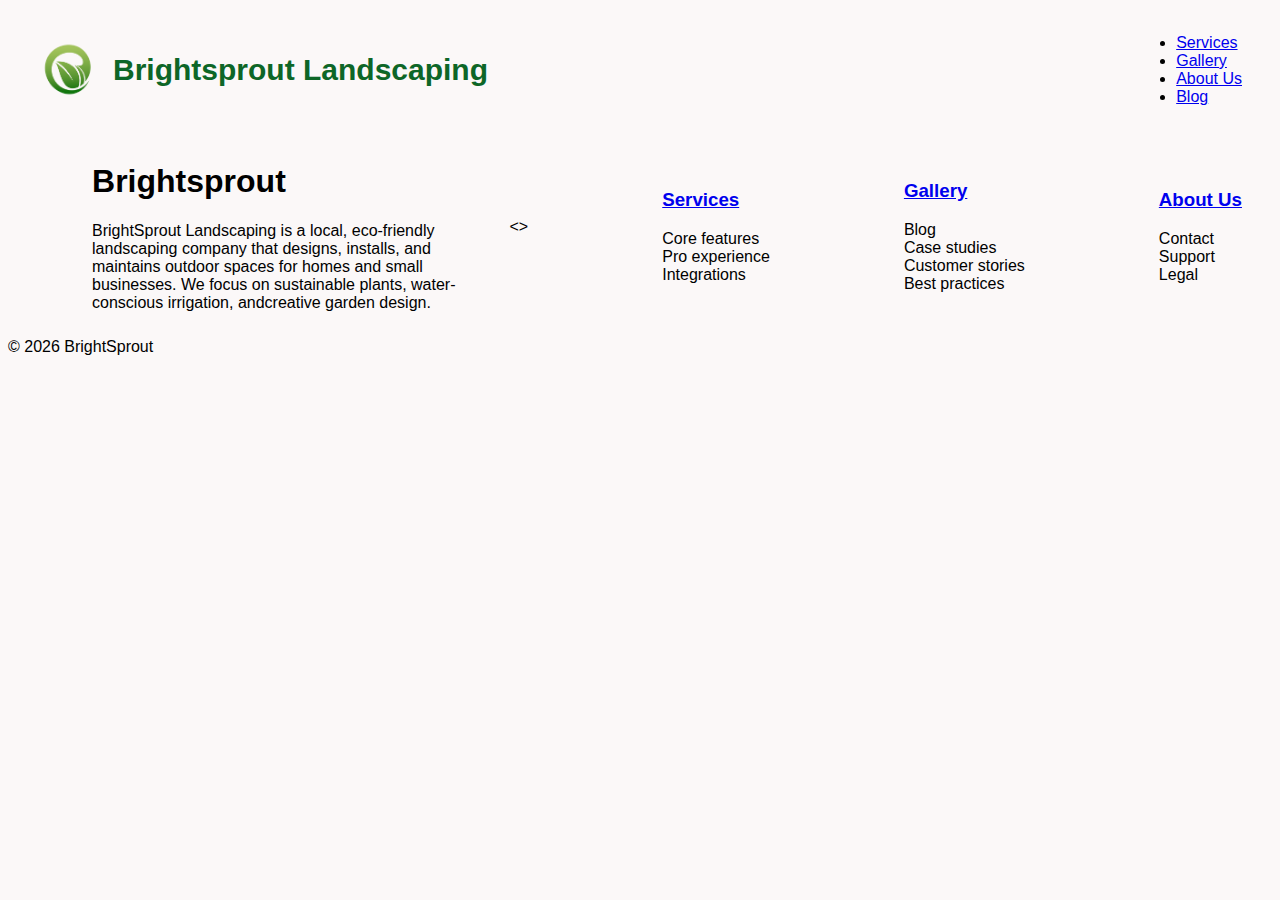
<file: index.html>
<html lang=en>
    <head>
        <title>
            Group 1 BrightSprout
        </title>
        <link rel="stylesheet" href="css/base.css">
    </head>
    <body>
        <div class="header">
            <div class="logo-title">
                <img src=images/Leaf%20Logo.png alt=Logo>
                <h1>Brightsprout Landscaping</h1>
            </div>

            <ul class="nav-links">
                <li><a href="services.html">Services</a></li>
                <li><a href="gallery.html">Gallery</a></li>
                <li><a href="aboutus.html">About Us</a></li>
                <li><a href="blog.html">Blog</a></li>
            </ul>
        </div>
    </body>
</html>


<footer>

<div class="decorative-line-section">

    <head>
        
        <title>
            Group 1 BrightSprout
        </title>
        <link rel="stylesheet" href="css/base.css">
    </head>

    <body>
        <div class="header">
            <p class="title">

            <div>
                <h1>Brightsprout</h1>
                BrightSprout Landscaping is a local, eco-friendly <br>
                landscaping company that designs, installs, and <br>
                maintains outdoor spaces for homes and small <br>
                businesses. We focus on sustainable plants, water-<br>
                conscious irrigation, andcreative garden design.
            </div>


            <>
                <ul>
                    <ol><a href="services.html"><h3>Services</a></ol>
                    <ol>Core features</ol>
                    <ol>Pro experience</ol>
                    <ol>Integrations</ol>
                </ul>

                <ul>
                    <ol><a href="gallery.html"><h3>Gallery</a></ol>
                    <ol>Blog</ol>
                    <ol>Case studies</ol>
                    <ol>Customer stories</ol>
                    <ol>Best practices</ol>
                </ul>

                <ul>
                    <ol><a href="aboutus.html"><h3>About Us</a></ol>
                    <ol>Contact</ol>
                    <ol>Support</ol>
                    <ol>Legal</ol>
                </ul>



        </div>
    </body>
    <p>© 2026 BrightSprout</p>
</footer>
</file>
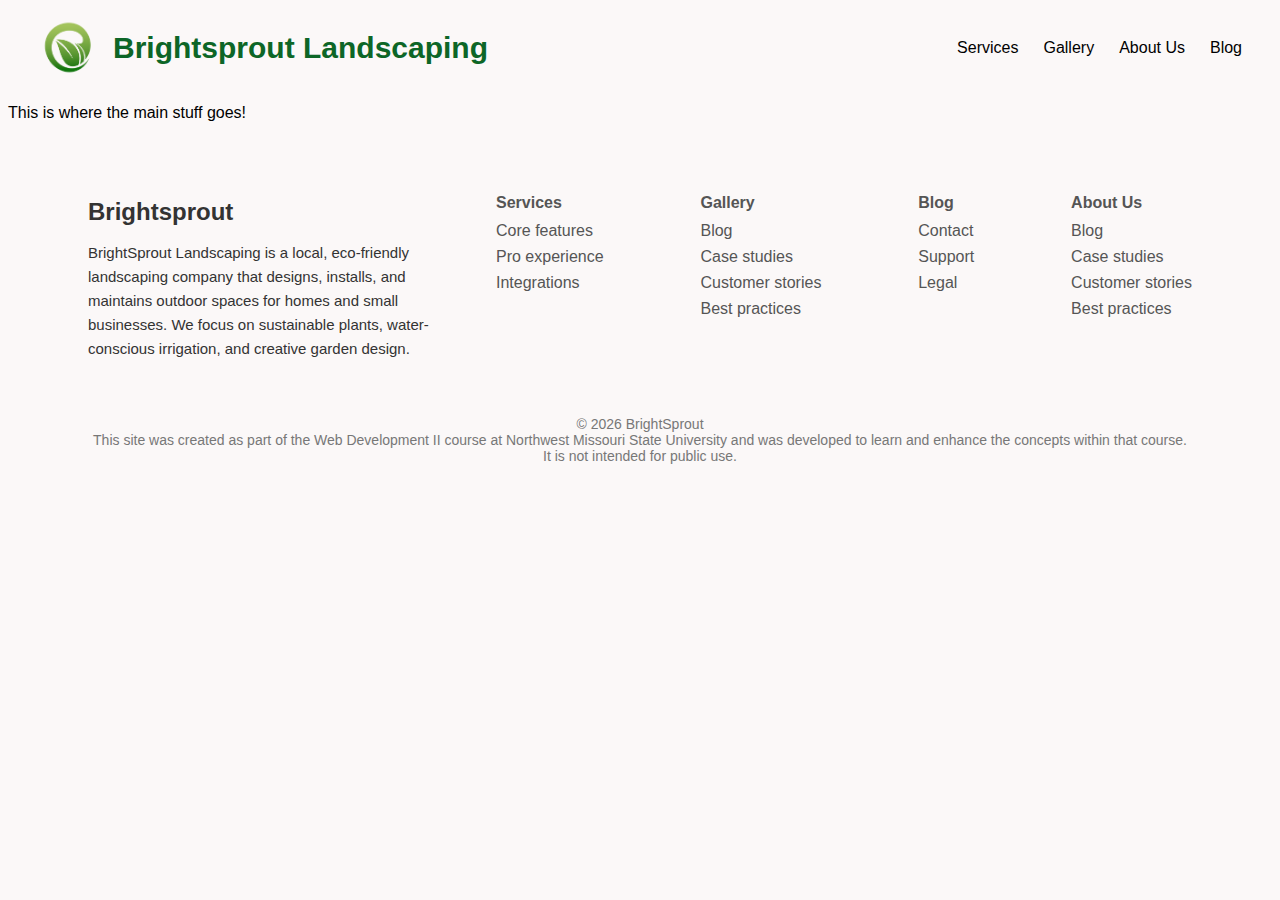
<file: aboutus.html>
<html lang=en>

<head>
    <title>
        Group 1 BrightSprout
    </title>
    <link rel="stylesheet" href="css/base.css">
</head>

<body>
    <!--HEADER-->
    <header class="header">
        <div class="logo-title">
            <img src=images/Leaf%20Logo.png alt=Logo>
            <h1>Brightsprout Landscaping</h1>
        </div>

        <ul class="header-links">
            <li><a href="services.html">Services</a></li>
            <li><a href="gallery.html">Gallery</a></li>
            <li><a href="aboutus.html">About Us</a></li>
            <li><a href="blog.html">Blog</a></li>
        </ul>
    </header>


    <!--BODY-->
    <p>This is where the main stuff goes!</p>






    <!--FOOTER-->
    <footer class="footer">
        <div class="footer-container">
            <div class="footer-about">
                <h2>Brightsprout</h2>
                <p>
                    BrightSprout Landscaping is a local, eco-friendly landscaping company that
                    designs, installs, and maintains outdoor spaces for homes and small
                    businesses. We focus on sustainable plants, water-conscious irrigation,
                    and creative garden design.
                </p>
            </div>

            <div class="footer-links">
                <div class="footer-column">
                    <h3><a href="#">Services</a></h3>
                    <ul>
                        <li><a href="#">Core features</a></li>
                        <li><a href="#">Pro experience</a></li>
                        <li><a href="#">Integrations</a></li>
                    </ul>
                </div>

                <div class="footer-column">
                    <h3><a href="#">Gallery</a></h3>
                    <ul>
                        <li><a href="#">Blog</a></li>
                        <li><a href="#">Case studies</a></li>
                        <li><a href="#">Customer stories</a></li>
                        <li><a href="#">Best practices</a></li>
                    </ul>
                </div>

                <div class="footer-column">
                    <h3><a href="#">Blog</a></h3>
                    <ul>
                        <li><a href="#">Contact</a></li>
                        <li><a href="#">Support</a></li>
                        <li><a href="#">Legal</a></li>
                    </ul>
                </div>

                <div class="footer-column">
                    <h3><a href="#">About Us</a></h3>
                    <ul>
                        <li><a href="#">Blog</a></li>
                        <li><a href="#">Case studies</a></li>
                        <li><a href="#">Customer stories</a></li>
                        <li><a href="#">Best practices</a></li>
                    </ul>
                </div>
            </div>
        </div>

        <p class="footer-copy">© 2026 BrightSprout<br>
        This site was created as part of the Web Development II course at Northwest Missouri State University and was
            developed to learn and enhance the concepts within that course. It is not intended for public use.
        </p>
    </footer>
</body>

</html>
</file>
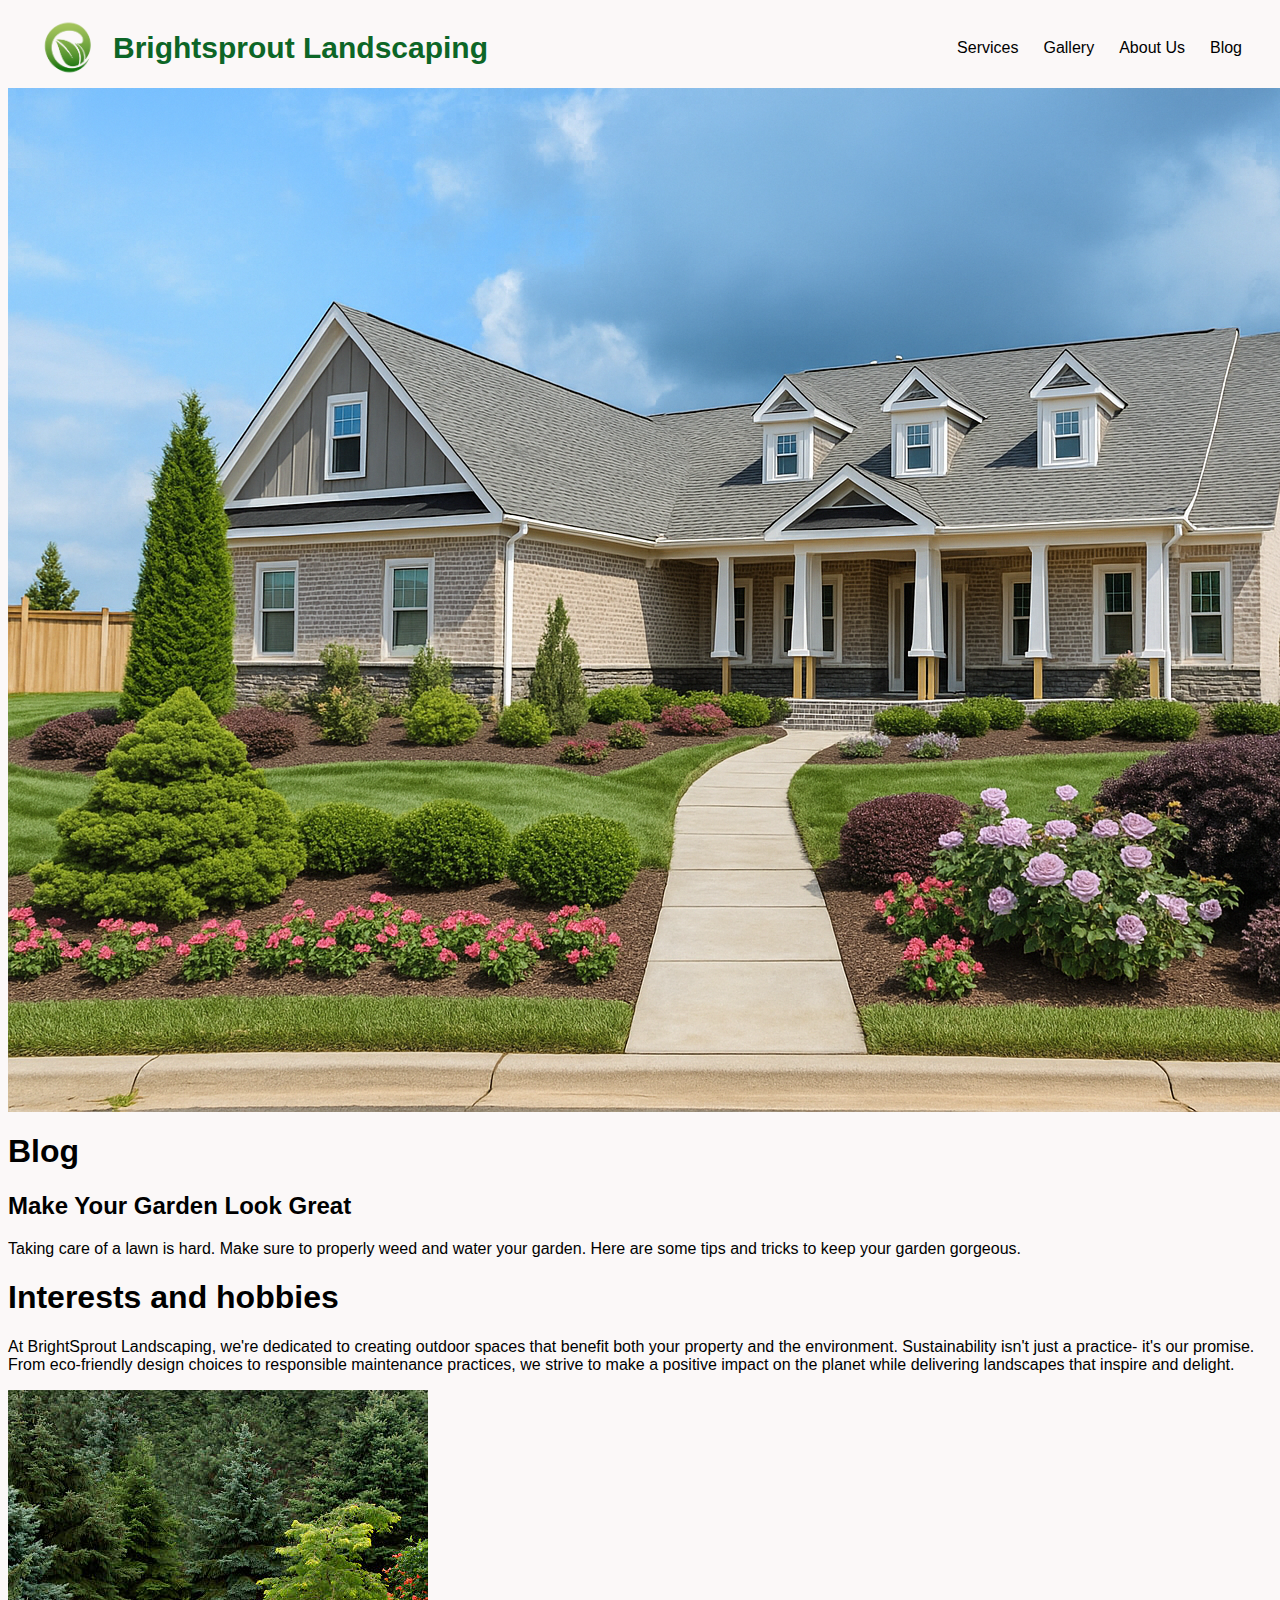
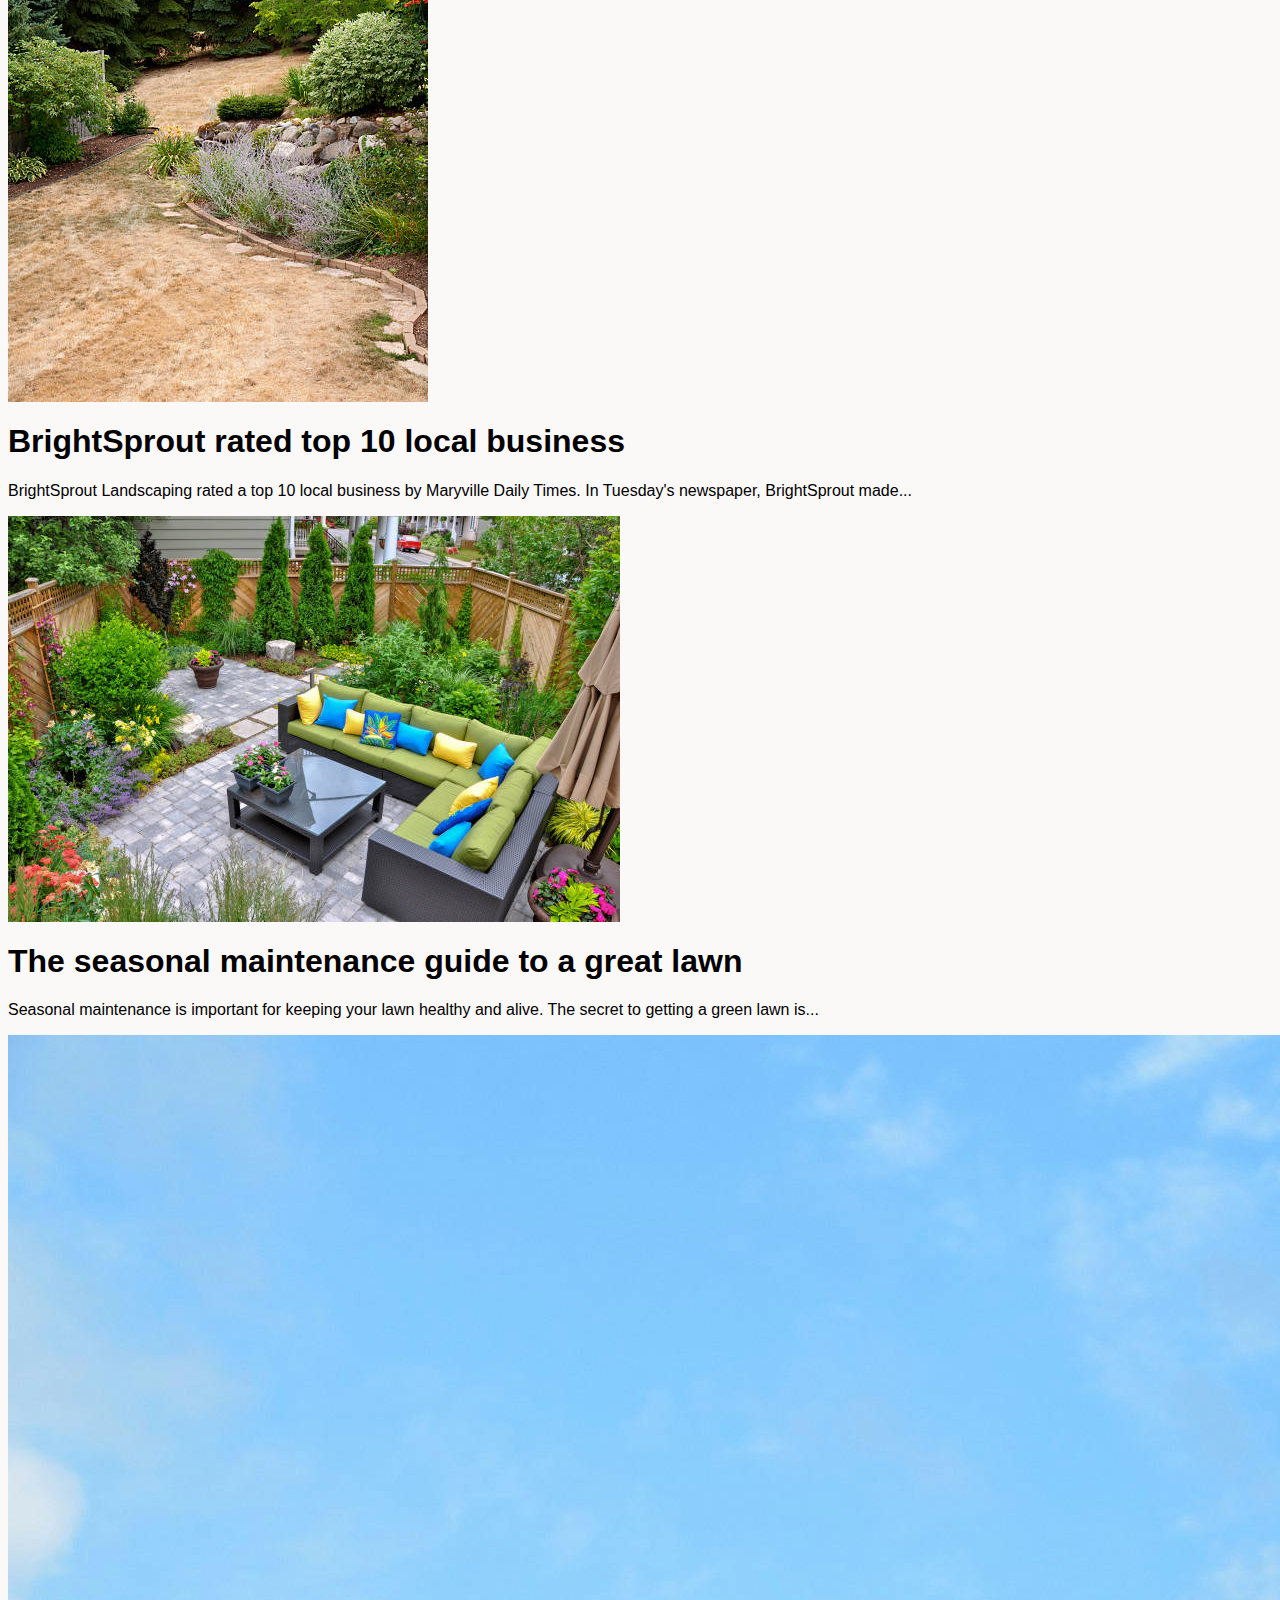
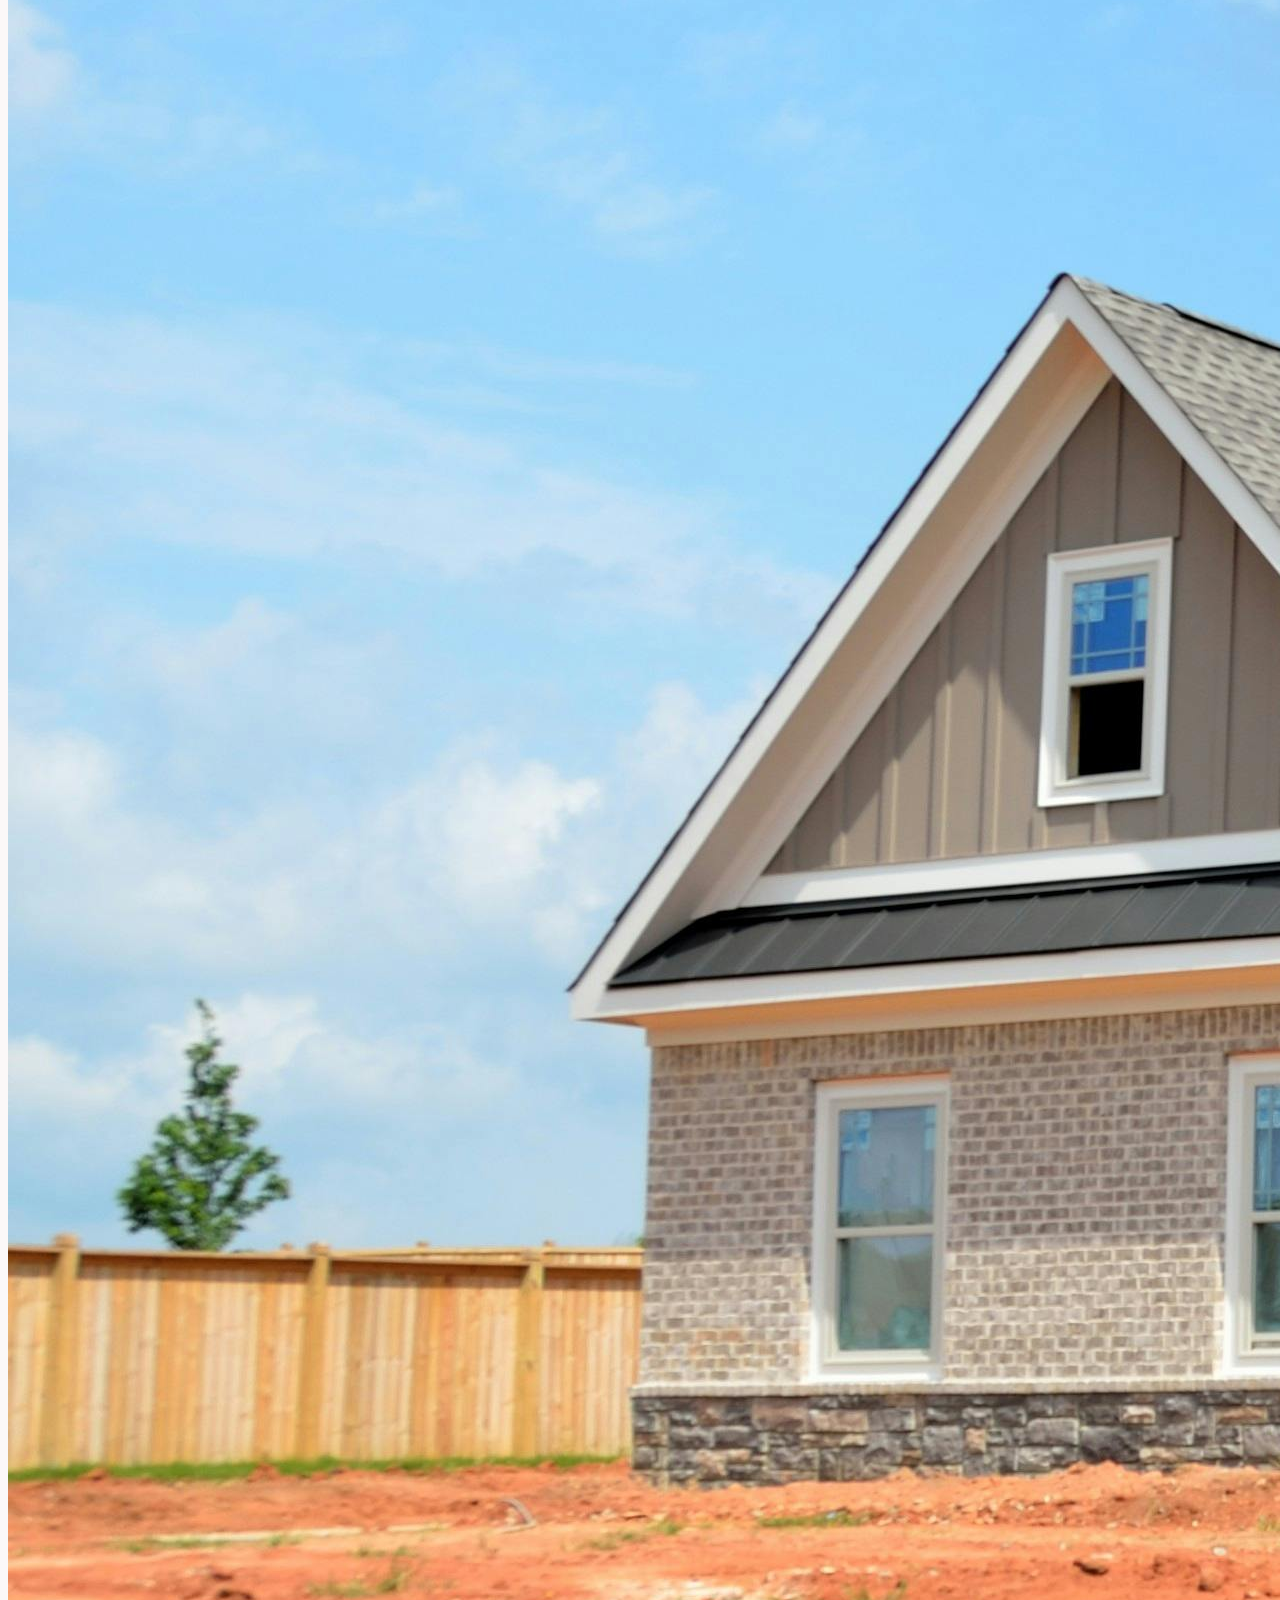
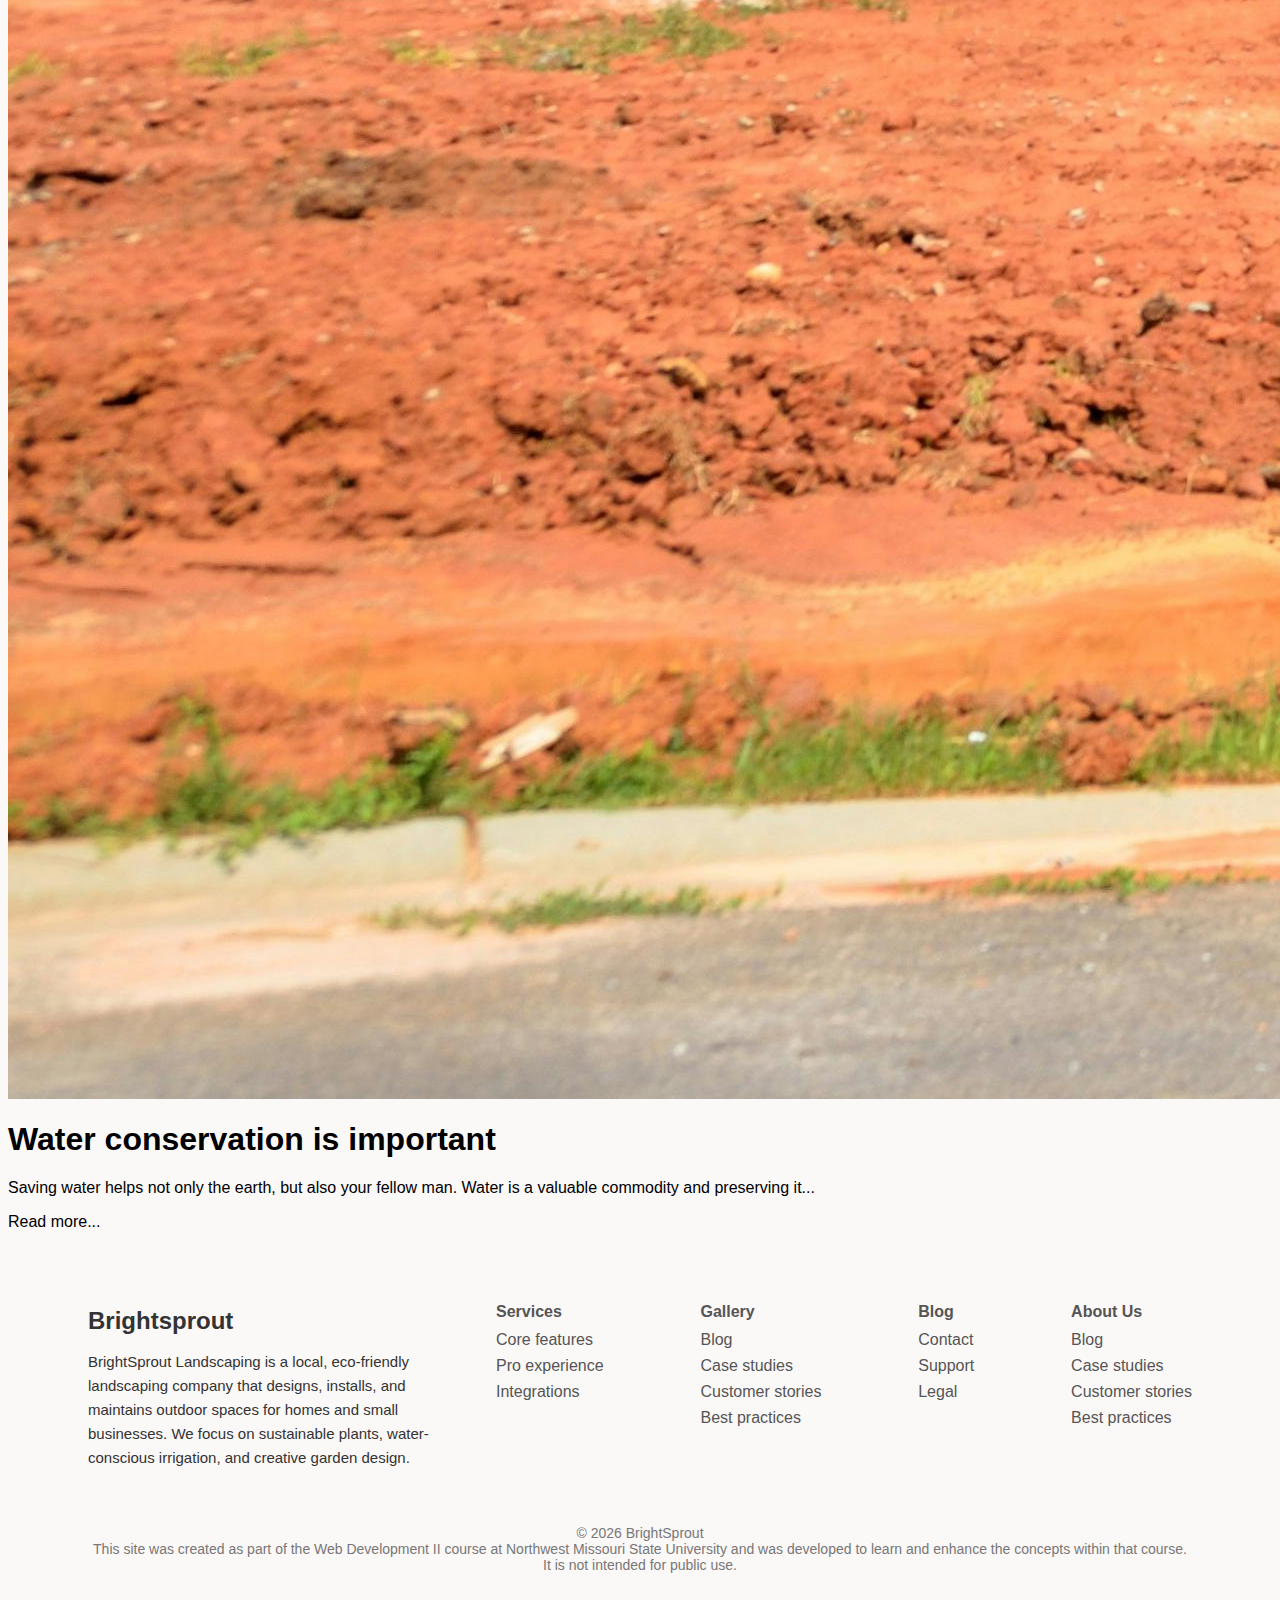
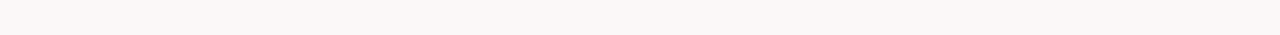
<file: blog.html>
<html lang=en>

<head>
    <title>
        Group 1 BrightSprout
    </title>
    <link rel="stylesheet" href="css/base.css">
</head>

<body>
    <!--HEADER-->
    <header class="header">
        <div class="logo-title">
            <img src=images/Leaf%20Logo.png alt=Logo>
            <h1>Brightsprout Landscaping</h1>
        </div>

        <ul class="header-links">
            <li><a href="services.html">Services</a></li>
            <li><a href="gallery.html">Gallery</a></li>
            <li><a href="aboutus.html">About Us</a></li>
            <li><a href="blog.html">Blog</a></li>
        </ul>
    </header>


    <!--BODY-->
    <section class="blog-category-makeyourgardenlookgreat">
        <img src=images/house3After.png>
        <h1>Blog</h1>
        <h2>Make Your Garden Look Great</h2>
            <p>Taking care of a lawn is hard. Make sure to properly weed and water your garden. Here are some tips and tricks to keep your garden gorgeous.</p>
    </section>
    
    <section class="blog-category-interestsandhobbies">
        <h1>Interests and hobbies</h1>
            <p>At BrightSprout Landscaping, we're dedicated to creating outdoor spaces that benefit both your property and the environment. Sustainability isn't just a practice- it's our promise. From eco-friendly design choices to responsible maintenance practices, we strive to make a positive impact on the planet while delivering landscapes that inspire and delight.</p>
    </section>
    
    <section class="blog-category-brightsproutratedtop10">
        <img src=images/backyard.jpg>
        <h1>BrightSprout rated top 10 local business</h1>
            <p>BrightSprout Landscaping rated a top 10 local business by Maryville Daily Times. In Tuesday's newspaper, BrightSprout made...</p>
    </section>
    
    <section class="blog-category-theseasonalmaintenanceguide">
        <img src=images/patio.jpg>
        <h1>The seasonal maintenance guide to a great lawn </h1>
            <p>Seasonal maintenance is important for keeping your lawn healthy and alive. The secret to getting a green lawn is...</p>
    </section>
    
    <section class="blog-category-waterconservation">
        <img src=images/house3Before.jpg>
        <h1>Water conservation is important</h1>
            <p>Saving water helps not only the earth, but also your fellow man. Water is a valuable commodity and preserving it...</p>
            <p> Read more...</p>
    </section>
   






    <!--FOOTER-->
    <footer class="footer">
        <div class="footer-container">
            <div class="footer-about">
                <h2>Brightsprout</h2>
                <p>
                    BrightSprout Landscaping is a local, eco-friendly landscaping company that
                    designs, installs, and maintains outdoor spaces for homes and small
                    businesses. We focus on sustainable plants, water-conscious irrigation,
                    and creative garden design.
                </p>
            </div>

            <div class="footer-links">
                <div class="footer-column">
                    <h3><a href="#">Services</a></h3>
                    <ul>
                        <li><a href="#">Core features</a></li>
                        <li><a href="#">Pro experience</a></li>
                        <li><a href="#">Integrations</a></li>
                    </ul>
                </div>

                <div class="footer-column">
                    <h3><a href="#">Gallery</a></h3>
                    <ul>
                        <li><a href="#">Blog</a></li>
                        <li><a href="#">Case studies</a></li>
                        <li><a href="#">Customer stories</a></li>
                        <li><a href="#">Best practices</a></li>
                    </ul>
                </div>

                <div class="footer-column">
                    <h3><a href="#">Blog</a></h3>
                    <ul>
                        <li><a href="#">Contact</a></li>
                        <li><a href="#">Support</a></li>
                        <li><a href="#">Legal</a></li>
                    </ul>
                </div>

                <div class="footer-column">
                    <h3><a href="#">About Us</a></h3>
                    <ul>
                        <li><a href="#">Blog</a></li>
                        <li><a href="#">Case studies</a></li>
                        <li><a href="#">Customer stories</a></li>
                        <li><a href="#">Best practices</a></li>
                    </ul>
                </div>
            </div>
        </div>

        <p class="footer-copy">© 2026 BrightSprout<br>
        This site was created as part of the Web Development II course at Northwest Missouri State University and was
            developed to learn and enhance the concepts within that course. It is not intended for public use.
        </p>
    </footer>
</body>

</html>
</file>
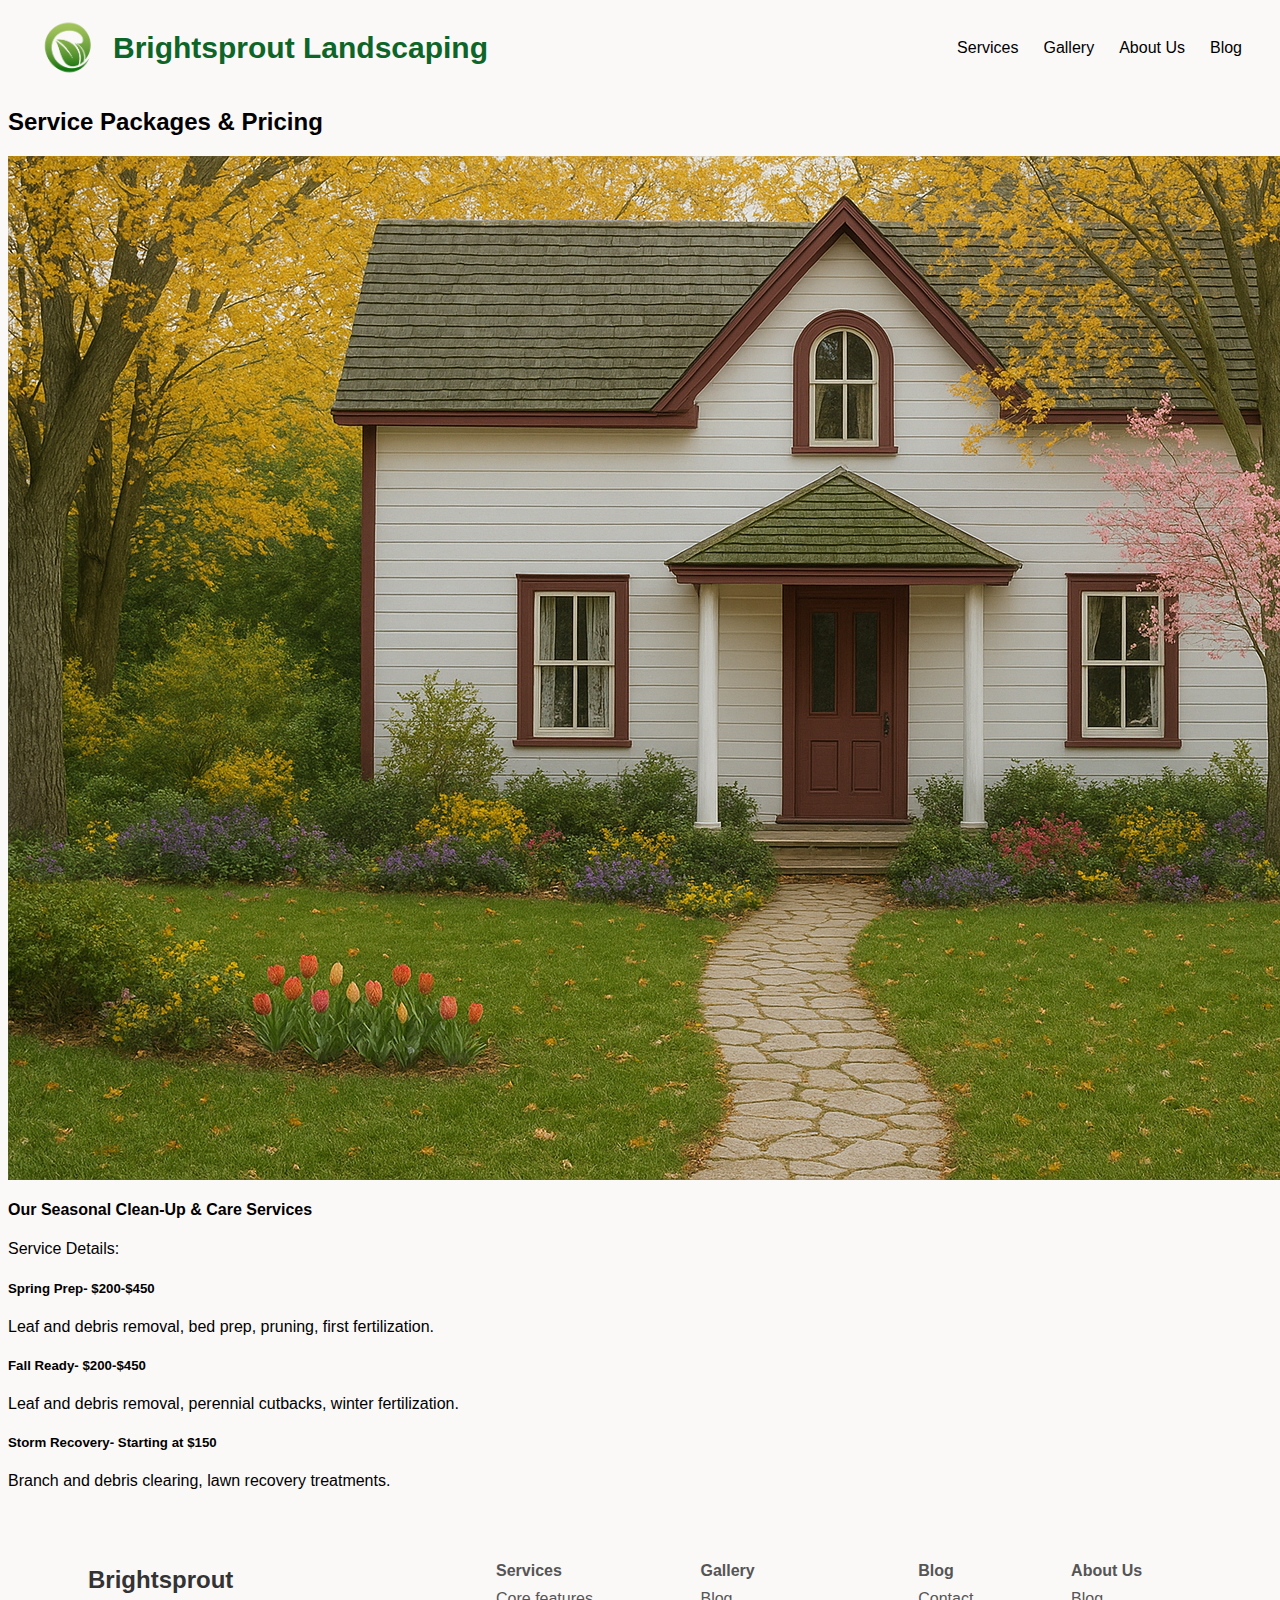
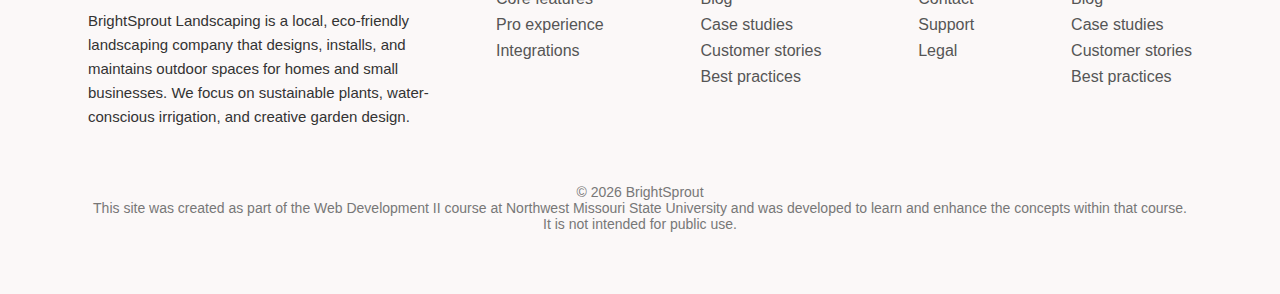
<file: services-pricing1(copy 1).html>
<html lang=en>

<head>
    <title>
        Group 1 BrightSprout
    </title>
    <link rel="stylesheet" href="css/base.css">
</head>

<body>
    <!--HEADER-->
    <header class="header">
        <div class="logo-title">
            <a href="index.html">
                <img src=images/Leaf%20Logo.png alt=Logo href="index.html">
            </a>
            <h1>Brightsprout Landscaping</h1>
        </div>

        <ul class="header-links">
            <li><a href="services.html">Services</a></li>
            <li><a href="gallery.html">Gallery</a></li>
            <li><a href="aboutus.html">About Us</a></li>
            <li><a href="blog.html">Blog</a></li>
        </ul>
    </header>


    <!--BODY-->
    <div class=services-pricing4-body-container>
        <div class="services-pricing4-body-intro">
            <h2>Service Packages & Pricing</h2>
            <img src="images/redDoorHouseAfter.png">
        </div>

        <div class="services-pricing4-body-packages">
            <h4>Our Seasonal Clean-Up & Care Services</h4>
            <p>Service Details:
            </p>

            <h5>Spring Prep- $200-$450
            </h5>
            <p>Leaf and debris removal, bed prep, pruning, first fertilization.
            </p>
            <h5>Fall Ready- $200-$450
            </h5>

            <p> Leaf and debris removal, perennial cutbacks, winter fertilization.
            </p>
            <h5>Storm Recovery- Starting at $150
            </h5>
            <p> Branch and debris clearing, lawn recovery treatments.
            </p>
        </div>
    </div>






    <!--FOOTER-->
    <footer class="footer">
        <div class="footer-container">
            <div class="footer-about">
                <h2>Brightsprout</h2>
                <p>
                    BrightSprout Landscaping is a local, eco-friendly landscaping company that
                    designs, installs, and maintains outdoor spaces for homes and small
                    businesses. We focus on sustainable plants, water-conscious irrigation,
                    and creative garden design.
                </p>
            </div>

            <div class="footer-links">
                <div class="footer-column">
                    <h3><a href="#">Services</a></h3>
                    <ul>
                        <li><a href="#">Core features</a></li>
                        <li><a href="#">Pro experience</a></li>
                        <li><a href="#">Integrations</a></li>
                    </ul>
                </div>

                <div class="footer-column">
                    <h3><a href="#">Gallery</a></h3>
                    <ul>
                        <li><a href="#">Blog</a></li>
                        <li><a href="#">Case studies</a></li>
                        <li><a href="#">Customer stories</a></li>
                        <li><a href="#">Best practices</a></li>
                    </ul>
                </div>

                <div class="footer-column">
                    <h3><a href="#">Blog</a></h3>
                    <ul>
                        <li><a href="#">Contact</a></li>
                        <li><a href="#">Support</a></li>
                        <li><a href="#">Legal</a></li>
                    </ul>
                </div>

                <div class="footer-column">
                    <h3><a href="#">About Us</a></h3>
                    <ul>
                        <li><a href="#">Blog</a></li>
                        <li><a href="#">Case studies</a></li>
                        <li><a href="#">Customer stories</a></li>
                        <li><a href="#">Best practices</a></li>
                    </ul>
                </div>
            </div>
        </div>

        <p class="footer-copy">© 2026 BrightSprout<br>
            This site was created as part of the Web Development II course at Northwest Missouri State University and was
            developed to learn and enhance the concepts within that course. It is not intended for public use.
        </p>
    </footer>
</body>

</html>
</file>
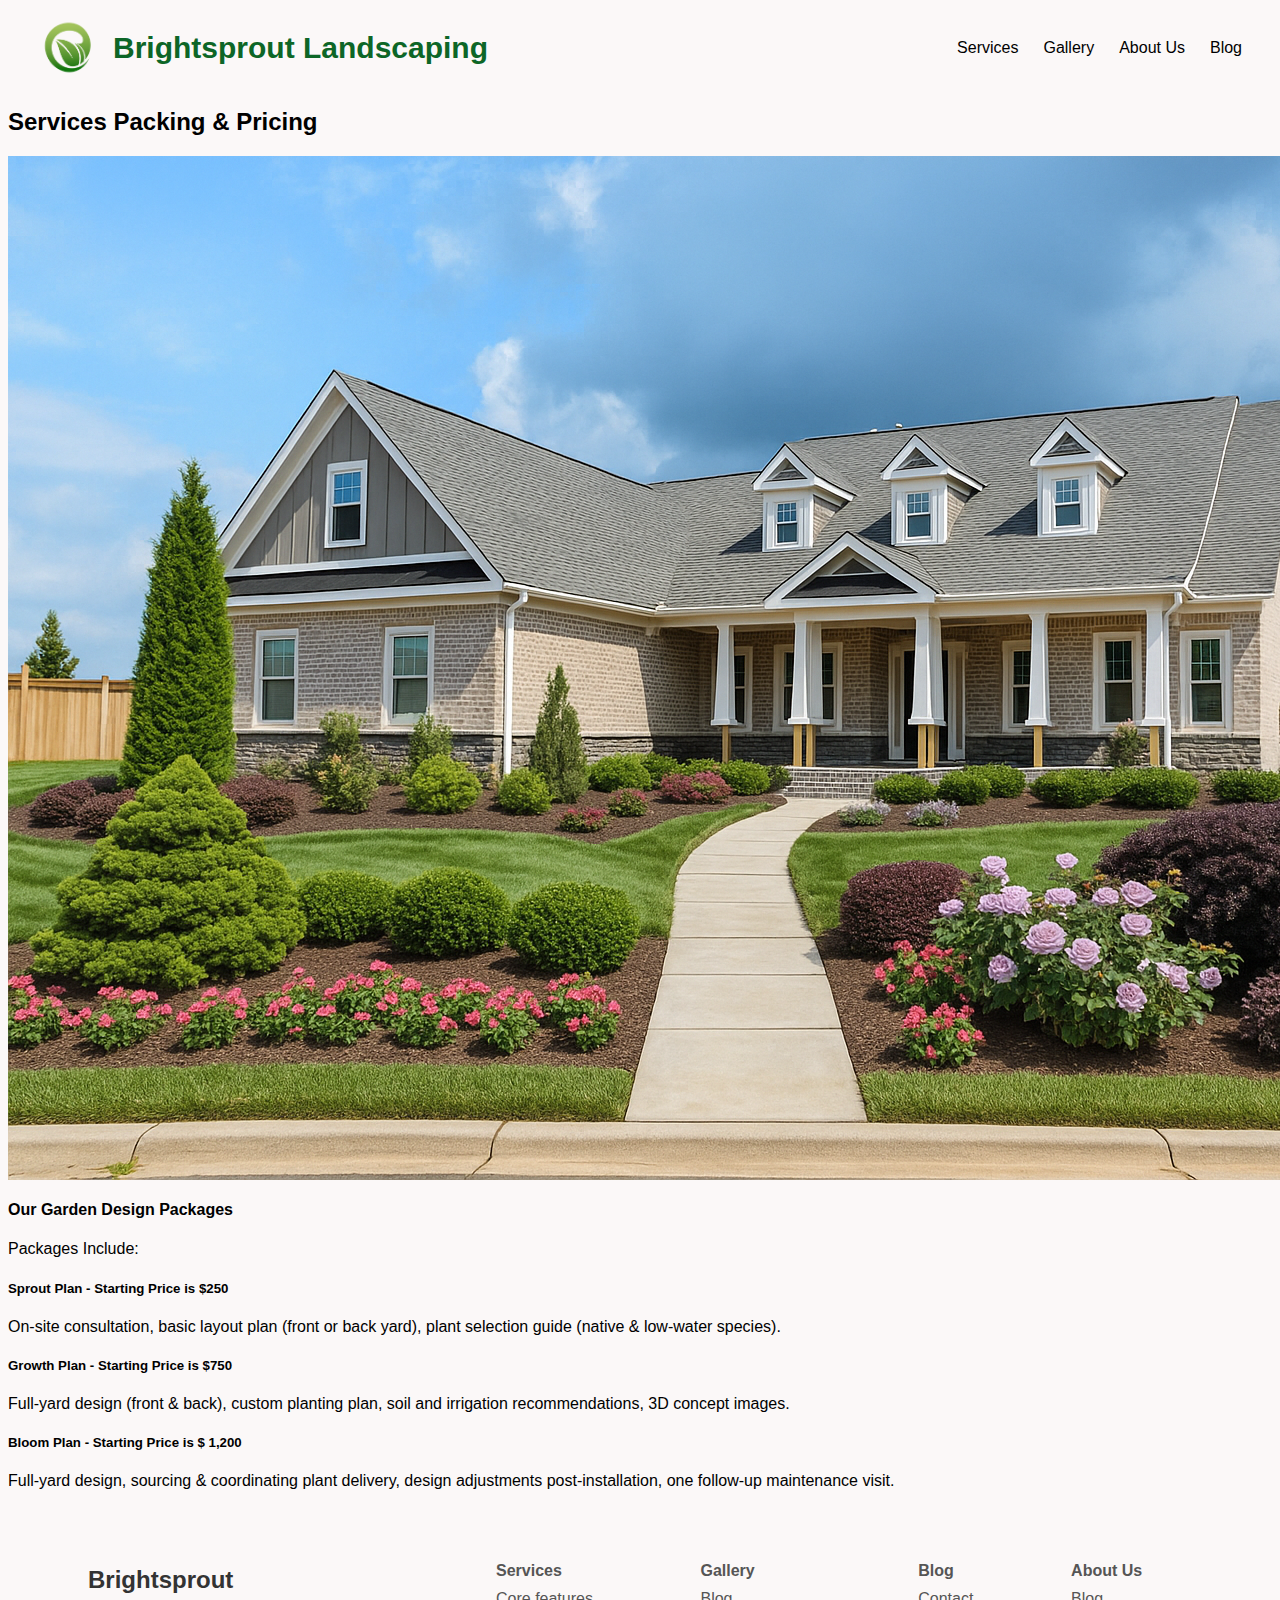
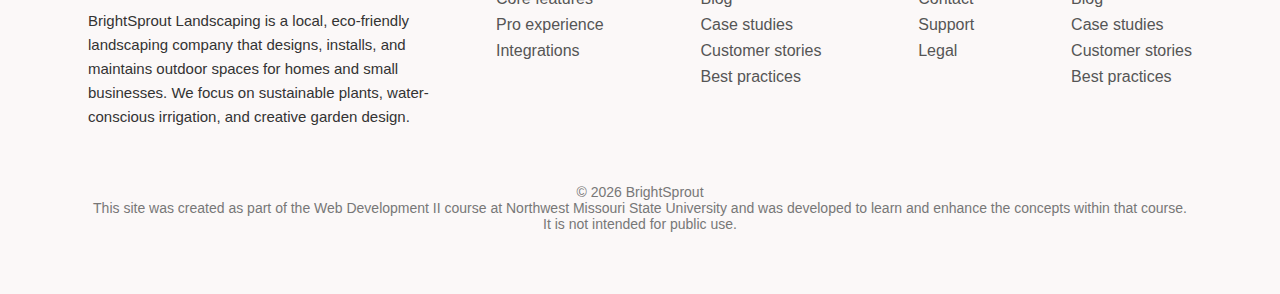
<file: services-pricing1.html>
<html lang=en>

<head>
    <title>
        Group 1 BrightSprout
    </title>
    <link rel="stylesheet" href="css/base.css">
</head>

<body>
    <!--HEADER-->
    <header class="header">
        <div class="logo-title">
            <a href="index.html">
                <img src=images/Leaf%20Logo.png alt=Logo href="index.html">
            </a>
            <h1>Brightsprout Landscaping</h1>
        </div>

        <ul class="header-links">
            <li><a href="services.html">Services</a></li>
            <li><a href="gallery.html">Gallery</a></li>
            <li><a href="aboutus.html">About Us</a></li>
            <li><a href="blog.html">Blog</a></li>
        </ul>
    </header>


    <!--BODY-->
    <div class=services-pricing1-body-container>
        <div class="services-pricing-body-intro">
            <h2>Services Packing & Pricing</h2>
            <img src="images/house3After.png">
        </div>

        <div class="services-pricing-body-packages">
            <h4>Our Garden Design Packages</h4>
            <p>Packages Include:
            </p>

            <h5>Sprout Plan - Starting Price is $250
            </h5>
            <p>On-site consultation, basic layout plan (front or back yard), plant selection guide (native & low-water species).
            </p>
            <h5>Growth Plan - Starting Price is $750
            </h5>

            <p> Full-yard design (front & back), custom planting plan, soil and irrigation recommendations, 3D concept images.
            </p>
            <h5>Bloom Plan - Starting Price is $ 1,200
            </h5>
            <p> Full-yard design, sourcing & coordinating plant delivery, design adjustments post-installation, one follow-up maintenance visit.
            </p>
        </div>
    </div>






    <!--FOOTER-->
    <footer class="footer">
        <div class="footer-container">
            <div class="footer-about">
                <h2>Brightsprout</h2>
                <p>
                    BrightSprout Landscaping is a local, eco-friendly landscaping company that
                    designs, installs, and maintains outdoor spaces for homes and small
                    businesses. We focus on sustainable plants, water-conscious irrigation,
                    and creative garden design.
                </p>
            </div>

            <div class="footer-links">
                <div class="footer-column">
                    <h3><a href="#">Services</a></h3>
                    <ul>
                        <li><a href="#">Core features</a></li>
                        <li><a href="#">Pro experience</a></li>
                        <li><a href="#">Integrations</a></li>
                    </ul>
                </div>

                <div class="footer-column">
                    <h3><a href="#">Gallery</a></h3>
                    <ul>
                        <li><a href="#">Blog</a></li>
                        <li><a href="#">Case studies</a></li>
                        <li><a href="#">Customer stories</a></li>
                        <li><a href="#">Best practices</a></li>
                    </ul>
                </div>

                <div class="footer-column">
                    <h3><a href="#">Blog</a></h3>
                    <ul>
                        <li><a href="#">Contact</a></li>
                        <li><a href="#">Support</a></li>
                        <li><a href="#">Legal</a></li>
                    </ul>
                </div>

                <div class="footer-column">
                    <h3><a href="#">About Us</a></h3>
                    <ul>
                        <li><a href="#">Blog</a></li>
                        <li><a href="#">Case studies</a></li>
                        <li><a href="#">Customer stories</a></li>
                        <li><a href="#">Best practices</a></li>
                    </ul>
                </div>
            </div>
        </div>

        <p class="footer-copy">© 2026 BrightSprout<br>
            This site was created as part of the Web Development II course at Northwest Missouri State University and was
            developed to learn and enhance the concepts within that course. It is not intended for public use.
        </p>
    </footer>
</body>

</html>
</file>
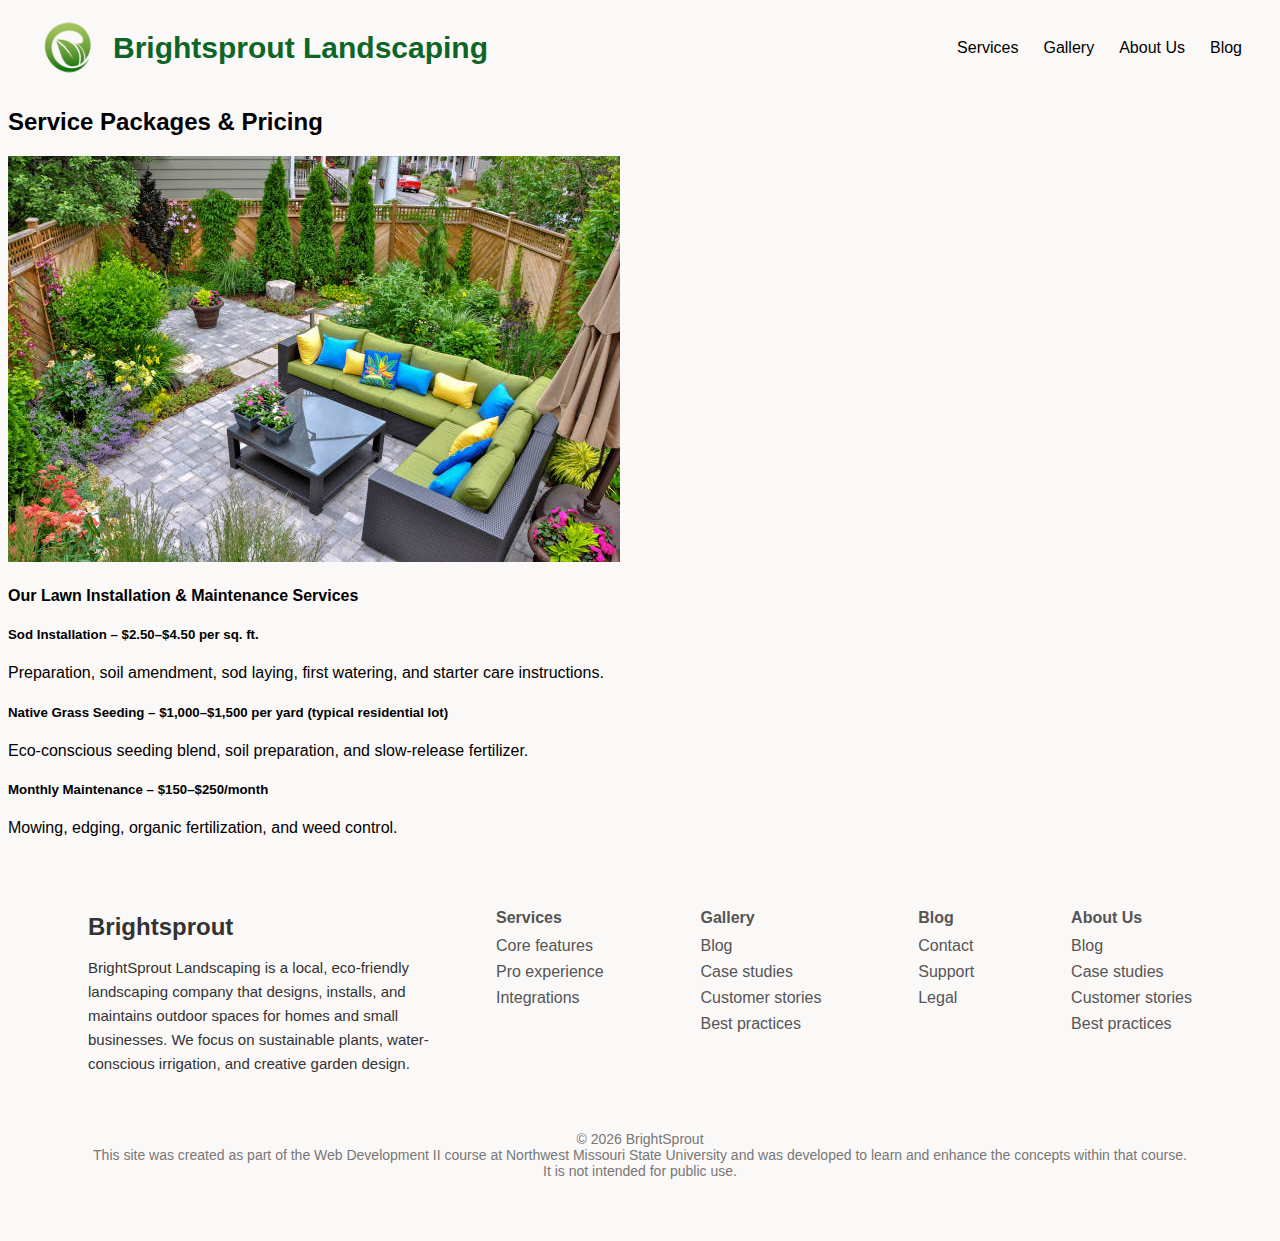
<file: services-pricing2.html>
<!DOCTYPE html>
<html lang=en>

<head>
    <title>
        BrightSprout Service 2
    </title>
    <link rel="icon" type="image/png" sizes="16x16" href="/images/Leaf%20Logo.png">
    <link rel="stylesheet" href="css/services-pricing.css">
    <meta name="description" content="Web Development II Brightsprout client website service pricing 2">
    <meta name="viewport" content="width=device-width, initial-scale=1.0">
</head>

<body>
    <!--HEADER-->
    <header class="header">
        <div class="logo-title">
            <img src=images/Leaf%20Logo.png alt=Logo>
            <h1>Brightsprout Landscaping</h1>
        </div>

        <ul class="header-links">
            <li><a href="services.html">Services</a></li>
            <li><a href="gallery.html">Gallery</a></li>
            <li><a href="aboutus.html">About Us</a></li>
            <li><a href="blog.html">Blog</a></li>
        </ul>
    </header>


    <!--BODY-->
    <div class="services-pricing-body-container">
        <div class="services-pricing-body-intro">
            <h2>Service Packages & Pricing</h2>
            <!-- Replace image as needed -->
            <img src="images/patio.jpg" alt="Lawn Installation and Maintenance">
        </div>

        <div class="services-pricing-body-packages">
            <h4>Our Lawn Installation & Maintenance Services</h4>
            <h5>Sod Installation – $2.50–$4.50 per sq. ft.</h5>
            <p>Preparation, soil amendment, sod laying, first watering, and starter care instructions.</p>

            <h5>Native Grass Seeding – $1,000–$1,500 per yard (typical residential lot)</h5>
            <p>Eco-conscious seeding blend, soil preparation, and slow-release fertilizer.</p>

            <h5>Monthly Maintenance – $150–$250/month</h5>
            <p>Mowing, edging, organic fertilization, and weed control.</p>
        </div>
    </div>



    <!--FOOTER-->
    <footer class="footer">
        <div class="footer-container">
            <div class="footer-about">
                <h2>Brightsprout</h2>
                <p>
                    BrightSprout Landscaping is a local, eco-friendly landscaping company that
                    designs, installs, and maintains outdoor spaces for homes and small
                    businesses. We focus on sustainable plants, water-conscious irrigation,
                    and creative garden design.
                </p>
            </div>

            <div class="footer-links">
                <div class="footer-column">
                    <h3><a href="#">Services</a></h3>
                    <ul>
                        <li><a href="#">Core features</a></li>
                        <li><a href="#">Pro experience</a></li>
                        <li><a href="#">Integrations</a></li>
                    </ul>
                </div>

                <div class="footer-column">
                    <h3><a href="#">Gallery</a></h3>
                    <ul>
                        <li><a href="#">Blog</a></li>
                        <li><a href="#">Case studies</a></li>
                        <li><a href="#">Customer stories</a></li>
                        <li><a href="#">Best practices</a></li>
                    </ul>
                </div>

                <div class="footer-column">
                    <h3><a href="#">Blog</a></h3>
                    <ul>
                        <li><a href="#">Contact</a></li>
                        <li><a href="#">Support</a></li>
                        <li><a href="#">Legal</a></li>
                    </ul>
                </div>

                <div class="footer-column">
                    <h3><a href="#">About Us</a></h3>
                    <ul>
                        <li><a href="#">Blog</a></li>
                        <li><a href="#">Case studies</a></li>
                        <li><a href="#">Customer stories</a></li>
                        <li><a href="#">Best practices</a></li>
                    </ul>
                </div>
            </div>
        </div>

        <p class="footer-copy">© 2026 BrightSprout<br>
            This site was created as part of the Web Development II course at Northwest Missouri State University and was
            developed to learn and enhance the concepts within that course. It is not intended for public use.
        </p>
    </footer>
</body>

</html>
</file>
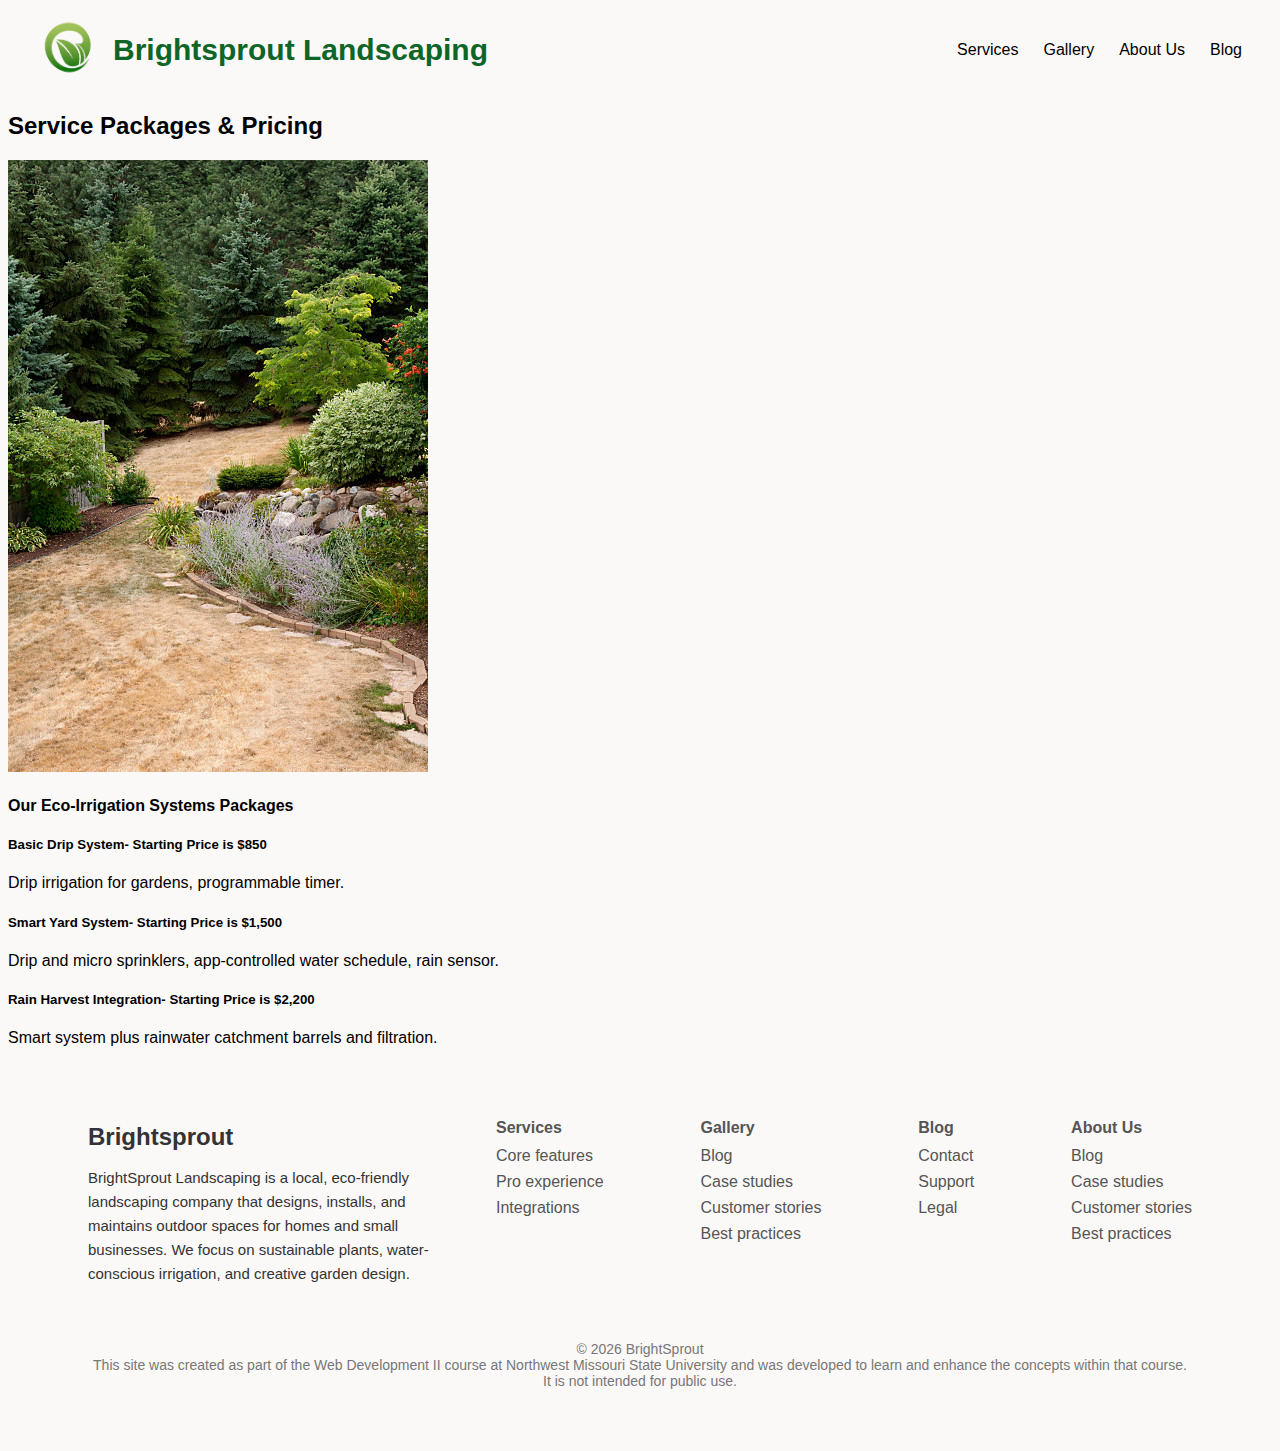
<file: services-pricing3.html>
<!DOCTYPE html>
<html lang=en>

<head>
    <title>
        BrightSprout Service 3
    </title>
    <link rel="icon" type="image/png" sizes="16x16" href="/images/Leaf%20Logo.png">
    <link rel="stylesheet" href="css/services-pricing.css">
    <meta name="description" content="Web Development II Brightsprout client website service pricing 3">
    <meta name="viewport" content="width=device-width, initial-scale=1.0">
</head>

<body>
    <!--HEADER-->
    <header class="header">
        <div class="logo-title">
            <a href="index.html">
                <img src=images/Leaf%20Logo.png alt=Logo href="index.html">
            </a>
            <h1>Brightsprout Landscaping</h1>
        </div>

        <ul class="header-links">
            <li><a href="services.html">Services</a></li>
            <li><a href="gallery.html">Gallery</a></li>
            <li><a href="aboutus.html">About Us</a></li>
            <li><a href="blog.html">Blog</a></li>
        </ul>
    </header>


    <!--BODY-->
    <div class=services-pricing-body-container>
        <div class="services-pricing-body-intro">
            <h2>Service Packages & Pricing</h2>
            <img src="images/backyard.jpg" alt="renovated backyard walkway">
        </div>

        <div class="services-pricing-body-packages">
            <h4>Our Eco-Irrigation Systems Packages</h4>
            <h5>Basic Drip System- Starting Price is $850
            </h5>
            <p>Drip irrigation for gardens, programmable timer.
            </p>
            <h5>Smart Yard System- Starting Price is $1,500
            </h5>

            <p> Drip and micro sprinklers, app-controlled water schedule, rain sensor.

            </p>
            <h5>Rain Harvest Integration- Starting Price is $2,200
            </h5>
            <p> Smart system plus rainwater catchment barrels and filtration.
            </p>
        </div>
    </div>






    <!--FOOTER-->
    <footer class="footer">
        <div class="footer-container">
            <div class="footer-about">
                <h2>Brightsprout</h2>
                <p>
                    BrightSprout Landscaping is a local, eco-friendly landscaping company that
                    designs, installs, and maintains outdoor spaces for homes and small
                    businesses. We focus on sustainable plants, water-conscious irrigation,
                    and creative garden design.
                </p>
            </div>

            <div class="footer-links">
                <div class="footer-column">
                    <h3><a href="#">Services</a></h3>
                    <ul>
                        <li><a href="#">Core features</a></li>
                        <li><a href="#">Pro experience</a></li>
                        <li><a href="#">Integrations</a></li>
                    </ul>
                </div>

                <div class="footer-column">
                    <h3><a href="#">Gallery</a></h3>
                    <ul>
                        <li><a href="#">Blog</a></li>
                        <li><a href="#">Case studies</a></li>
                        <li><a href="#">Customer stories</a></li>
                        <li><a href="#">Best practices</a></li>
                    </ul>
                </div>

                <div class="footer-column">
                    <h3><a href="#">Blog</a></h3>
                    <ul>
                        <li><a href="#">Contact</a></li>
                        <li><a href="#">Support</a></li>
                        <li><a href="#">Legal</a></li>
                    </ul>
                </div>

                <div class="footer-column">
                    <h3><a href="#">About Us</a></h3>
                    <ul>
                        <li><a href="#">Blog</a></li>
                        <li><a href="#">Case studies</a></li>
                        <li><a href="#">Customer stories</a></li>
                        <li><a href="#">Best practices</a></li>
                    </ul>
                </div>
            </div>
        </div>

        <p class="footer-copy">© 2026 BrightSprout<br>
            This site was created as part of the Web Development II course at Northwest Missouri State University and was
            developed to learn and enhance the concepts within that course. It is not intended for public use.
        </p>
    </footer>
</body>

</html>
</file>
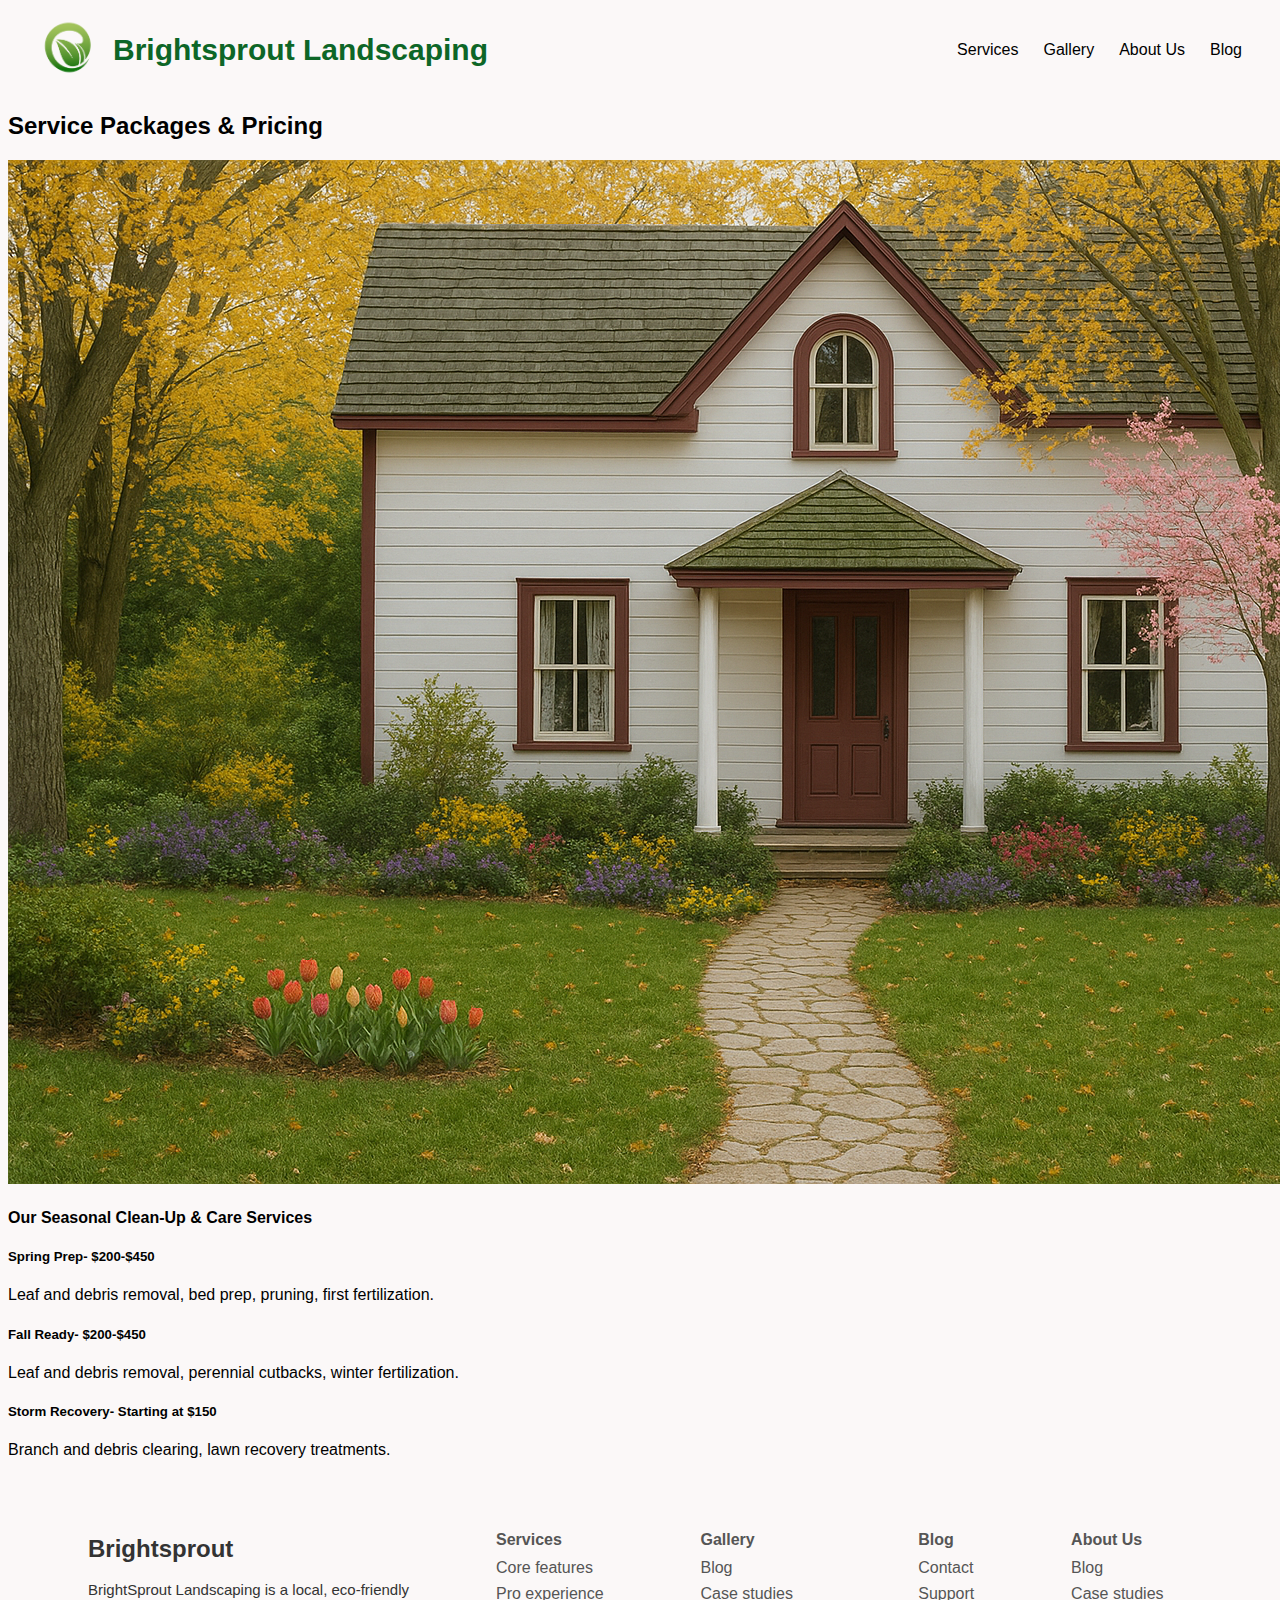
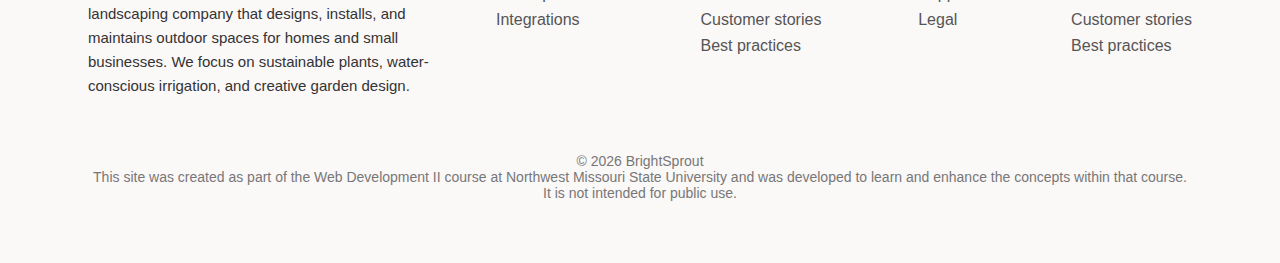
<file: services-pricing4.html>
<!DOCTYPE html>
<html lang=en>

<head>
    <title>
        BrightSprout service 4
    </title>
    <link rel="icon" type="image/png" sizes="16x16" href="/images/Leaf%20Logo.png">
    <link rel="stylesheet" href="css/services-pricing.css">
    <meta name="description" content="Web Development II Brightsprout client website service page 4">
    <meta name="viewport" content="width=device-width, initial-scale=1.0">
</head>

<body>
    <!--HEADER-->
    <header class="header">
        <div class="logo-title">
            <a href="index.html">
                <img src=images/Leaf%20Logo.png alt=Logo href="index.html">
            </a>
            <h1>Brightsprout Landscaping</h1>
        </div>

        <ul class="header-links">
            <li><a href="services.html">Services</a></li>
            <li><a href="gallery.html">Gallery</a></li>
            <li><a href="aboutus.html">About Us</a></li>
            <li><a href="blog.html">Blog</a></li>
        </ul>
    </header>


    <!--BODY-->
    <div class=services-pricing-body-container>
        <div class="services-pricing-body-intro">
            <h2>Service Packages & Pricing</h2>
            <img src="images/redDoorHouseAfter.png" alt="newly renovated house with red door">
        </div>

        <div class="services-pricing-body-packages">
            <h4>Our Seasonal Clean-Up & Care Services</h4>
            <h5>Spring Prep- $200-$450
            </h5>
            <p>Leaf and debris removal, bed prep, pruning, first fertilization.
            </p>
            <h5>Fall Ready- $200-$450
            </h5>
            <p> Leaf and debris removal, perennial cutbacks, winter fertilization.
            </p>
            <h5>Storm Recovery- Starting at $150
            </h5>
            <p> Branch and debris clearing, lawn recovery treatments.
            </p>
        </div>
    </div>






    <!--FOOTER-->
    <footer class="footer">
        <div class="footer-container">
            <div class="footer-about">
                <h2>Brightsprout</h2>
                <p>
                    BrightSprout Landscaping is a local, eco-friendly landscaping company that
                    designs, installs, and maintains outdoor spaces for homes and small
                    businesses. We focus on sustainable plants, water-conscious irrigation,
                    and creative garden design.
                </p>
            </div>

            <div class="footer-links">
                <div class="footer-column">
                    <h3><a href="#">Services</a></h3>
                    <ul>
                        <li><a href="#">Core features</a></li>
                        <li><a href="#">Pro experience</a></li>
                        <li><a href="#">Integrations</a></li>
                    </ul>
                </div>

                <div class="footer-column">
                    <h3><a href="#">Gallery</a></h3>
                    <ul>
                        <li><a href="#">Blog</a></li>
                        <li><a href="#">Case studies</a></li>
                        <li><a href="#">Customer stories</a></li>
                        <li><a href="#">Best practices</a></li>
                    </ul>
                </div>

                <div class="footer-column">
                    <h3><a href="#">Blog</a></h3>
                    <ul>
                        <li><a href="#">Contact</a></li>
                        <li><a href="#">Support</a></li>
                        <li><a href="#">Legal</a></li>
                    </ul>
                </div>

                <div class="footer-column">
                    <h3><a href="#">About Us</a></h3>
                    <ul>
                        <li><a href="#">Blog</a></li>
                        <li><a href="#">Case studies</a></li>
                        <li><a href="#">Customer stories</a></li>
                        <li><a href="#">Best practices</a></li>
                    </ul>
                </div>
            </div>
        </div>

        <p class="footer-copy">© 2026 BrightSprout<br>
            This site was created as part of the Web Development II course at Northwest Missouri State University and was
            developed to learn and enhance the concepts within that course. It is not intended for public use.
        </p>
    </footer>
</body>

</html>
</file>
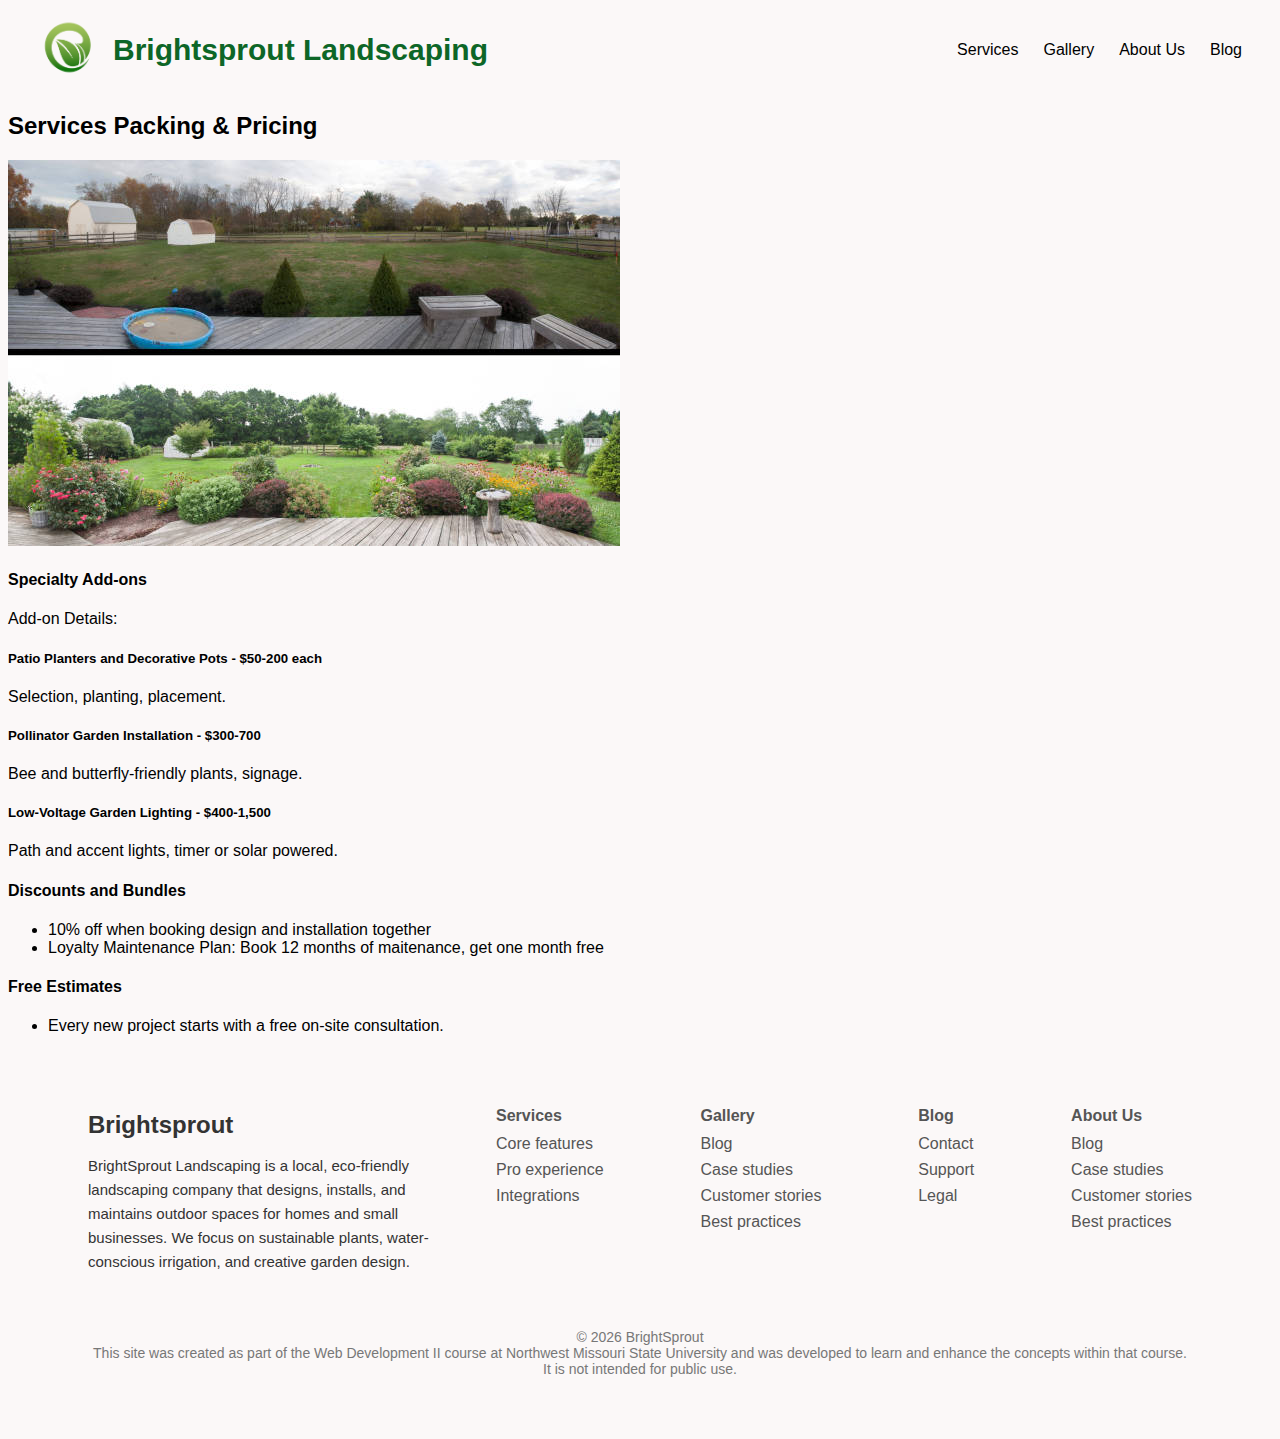
<file: services-pricing5.html>
<!DOCTYPE html>
<html lang=en>

<head>
    <title>
        Brightsprout Service 5
    </title>
    <link rel="icon" type="image/png" sizes="16x16" href="/images/Leaf%20Logo.png">
    <link rel="stylesheet" href="css/services-pricing.css">
    <meta name="description" content="Web Development II Brightsprout client website service page 5">
    <meta name="viewport" content="width=device-width, initial-scale=1.0">
</head>

<body>
    <!--HEADER-->
    <header class="header">
        <div class="logo-title">
            <a href="index.html">
                <img src=images/Leaf%20Logo.png alt=Logo href="index.html">
            </a>
            <h1>Brightsprout Landscaping</h1>
        </div>

        <ul class="header-links">
            <li><a href="services.html">Services</a></li>
            <li><a href="gallery.html">Gallery</a></li>
            <li><a href="aboutus.html">About Us</a></li>
            <li><a href="blog.html">Blog</a></li>
        </ul>
    </header>


    <!--BODY-->
    <div class=services-pricing-body-container>
        <div class="services-pricing-body-intro">
            <h2>Services Packing & Pricing</h2>
            <img src="images/BeforeAndAfter.jpg" alt="before and after of backyard">
        </div>

        <div class="services-pricing-body-packages">
            <h4>Specialty Add-ons</h4>
            <p>Add-on Details:
            </p>

            <h5>Patio Planters and Decorative Pots - $50-200 each
            </h5>
            <p>Selection, planting, placement.
            </p>

            <h5>Pollinator Garden Installation - $300-700
            </h5>
            <p>Bee and butterfly-friendly plants, signage.
            </p>

            <h5>Low-Voltage Garden Lighting - $400-1,500
            </h5>
            <p>Path and accent lights, timer or solar powered.
            </p>

            <h4>Discounts and Bundles
            </h4>
            <ul>
                <li>10% off when booking design and installation together</li>
                <li>Loyalty Maintenance Plan: Book 12 months of maitenance, get one month free</li>
            </ul>

            <h4>Free Estimates</h4>
            <ul>
                <li>
                    Every new project starts with a free on-site consultation.
                </li>
            </ul>
        </div>
    </div>






    <!--FOOTER-->
    <footer class="footer">
        <div class="footer-container">
            <div class="footer-about">
                <h2>Brightsprout</h2>
                <p>
                    BrightSprout Landscaping is a local, eco-friendly landscaping company that
                    designs, installs, and maintains outdoor spaces for homes and small
                    businesses. We focus on sustainable plants, water-conscious irrigation,
                    and creative garden design.
                </p>
            </div>

            <div class="footer-links">
                <div class="footer-column">
                    <h3><a href="#">Services</a></h3>
                    <ul>
                        <li><a href="#">Core features</a></li>
                        <li><a href="#">Pro experience</a></li>
                        <li><a href="#">Integrations</a></li>
                    </ul>
                </div>

                <div class="footer-column">
                    <h3><a href="#">Gallery</a></h3>
                    <ul>
                        <li><a href="#">Blog</a></li>
                        <li><a href="#">Case studies</a></li>
                        <li><a href="#">Customer stories</a></li>
                        <li><a href="#">Best practices</a></li>
                    </ul>
                </div>

                <div class="footer-column">
                    <h3><a href="#">Blog</a></h3>
                    <ul>
                        <li><a href="#">Contact</a></li>
                        <li><a href="#">Support</a></li>
                        <li><a href="#">Legal</a></li>
                    </ul>
                </div>

                <div class="footer-column">
                    <h3><a href="#">About Us</a></h3>
                    <ul>
                        <li><a href="#">Blog</a></li>
                        <li><a href="#">Case studies</a></li>
                        <li><a href="#">Customer stories</a></li>
                        <li><a href="#">Best practices</a></li>
                    </ul>
                </div>
            </div>
        </div>

        <p class="footer-copy">© 2026 BrightSprout<br>
            This site was created as part of the Web Development II course at Northwest Missouri State University and was
            developed to learn and enhance the concepts within that course. It is not intended for public use.
        </p>
    </footer>
</body>

</html>
</file>
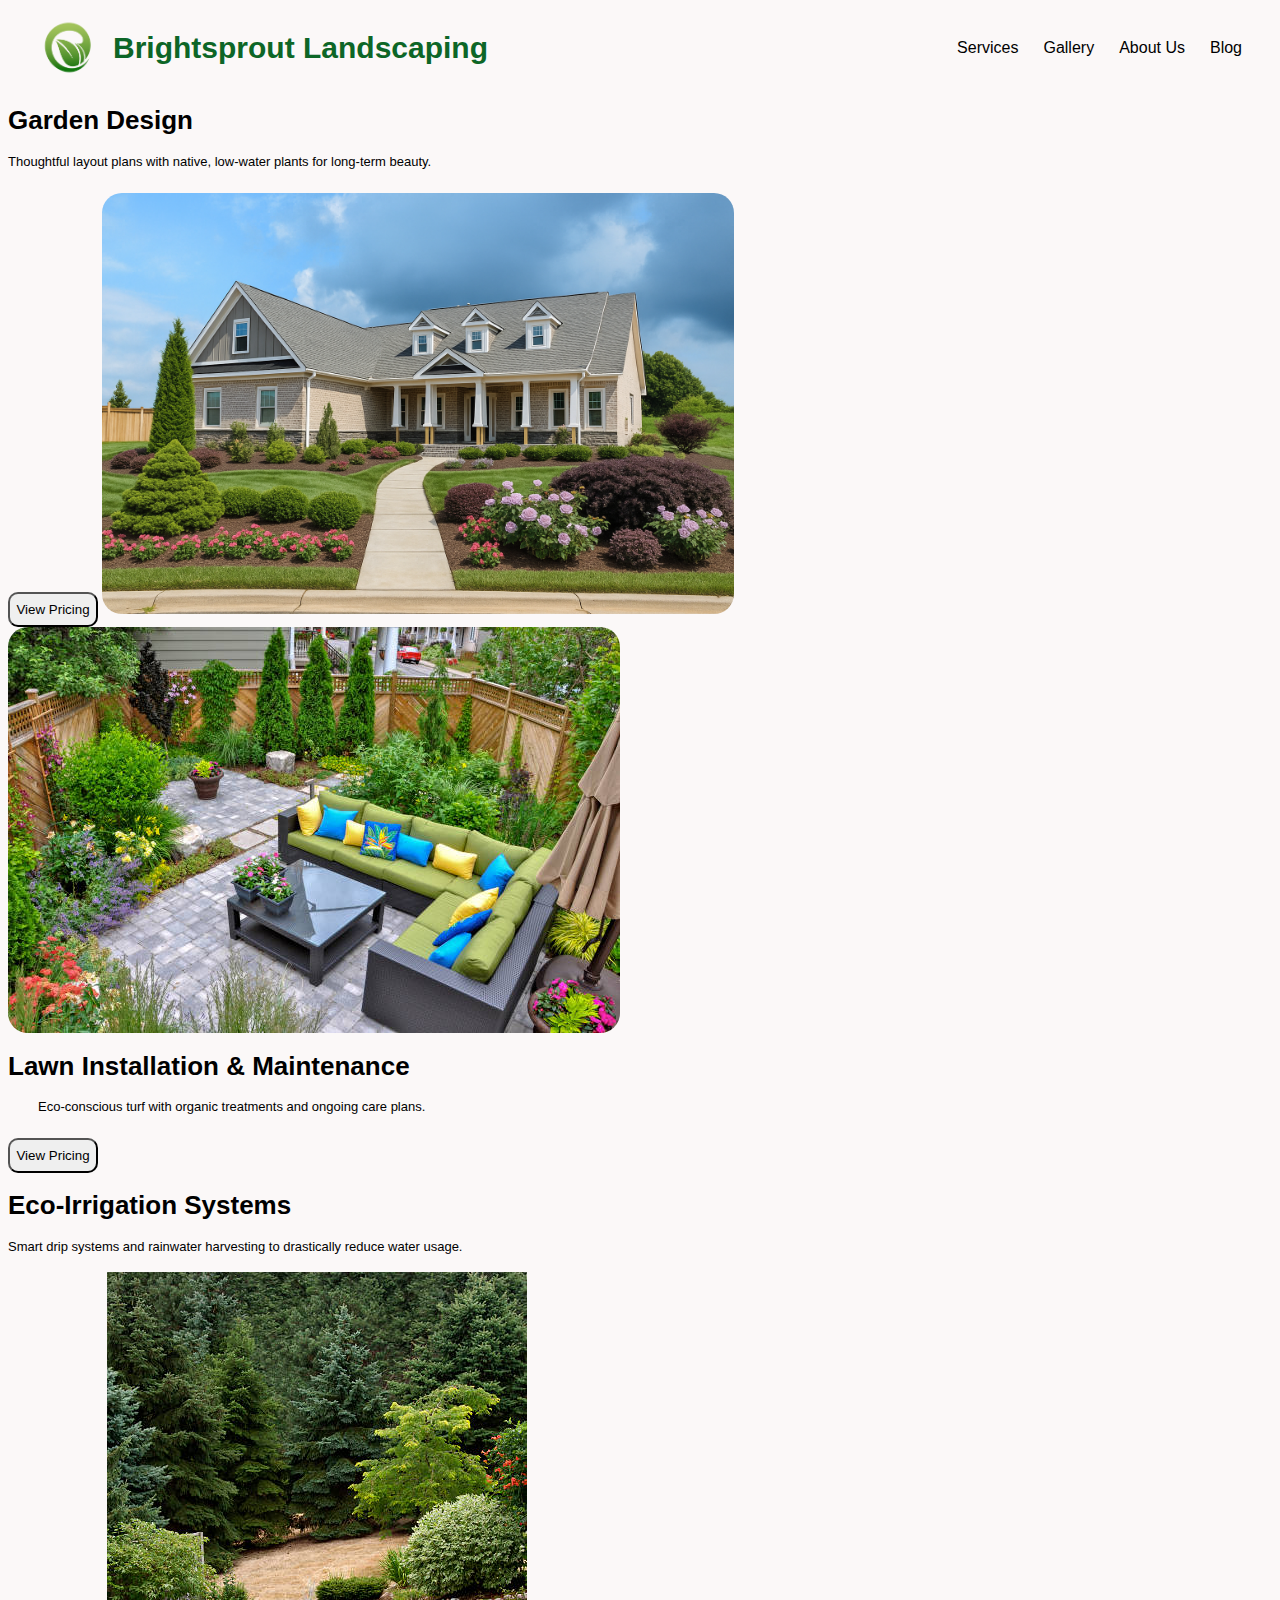
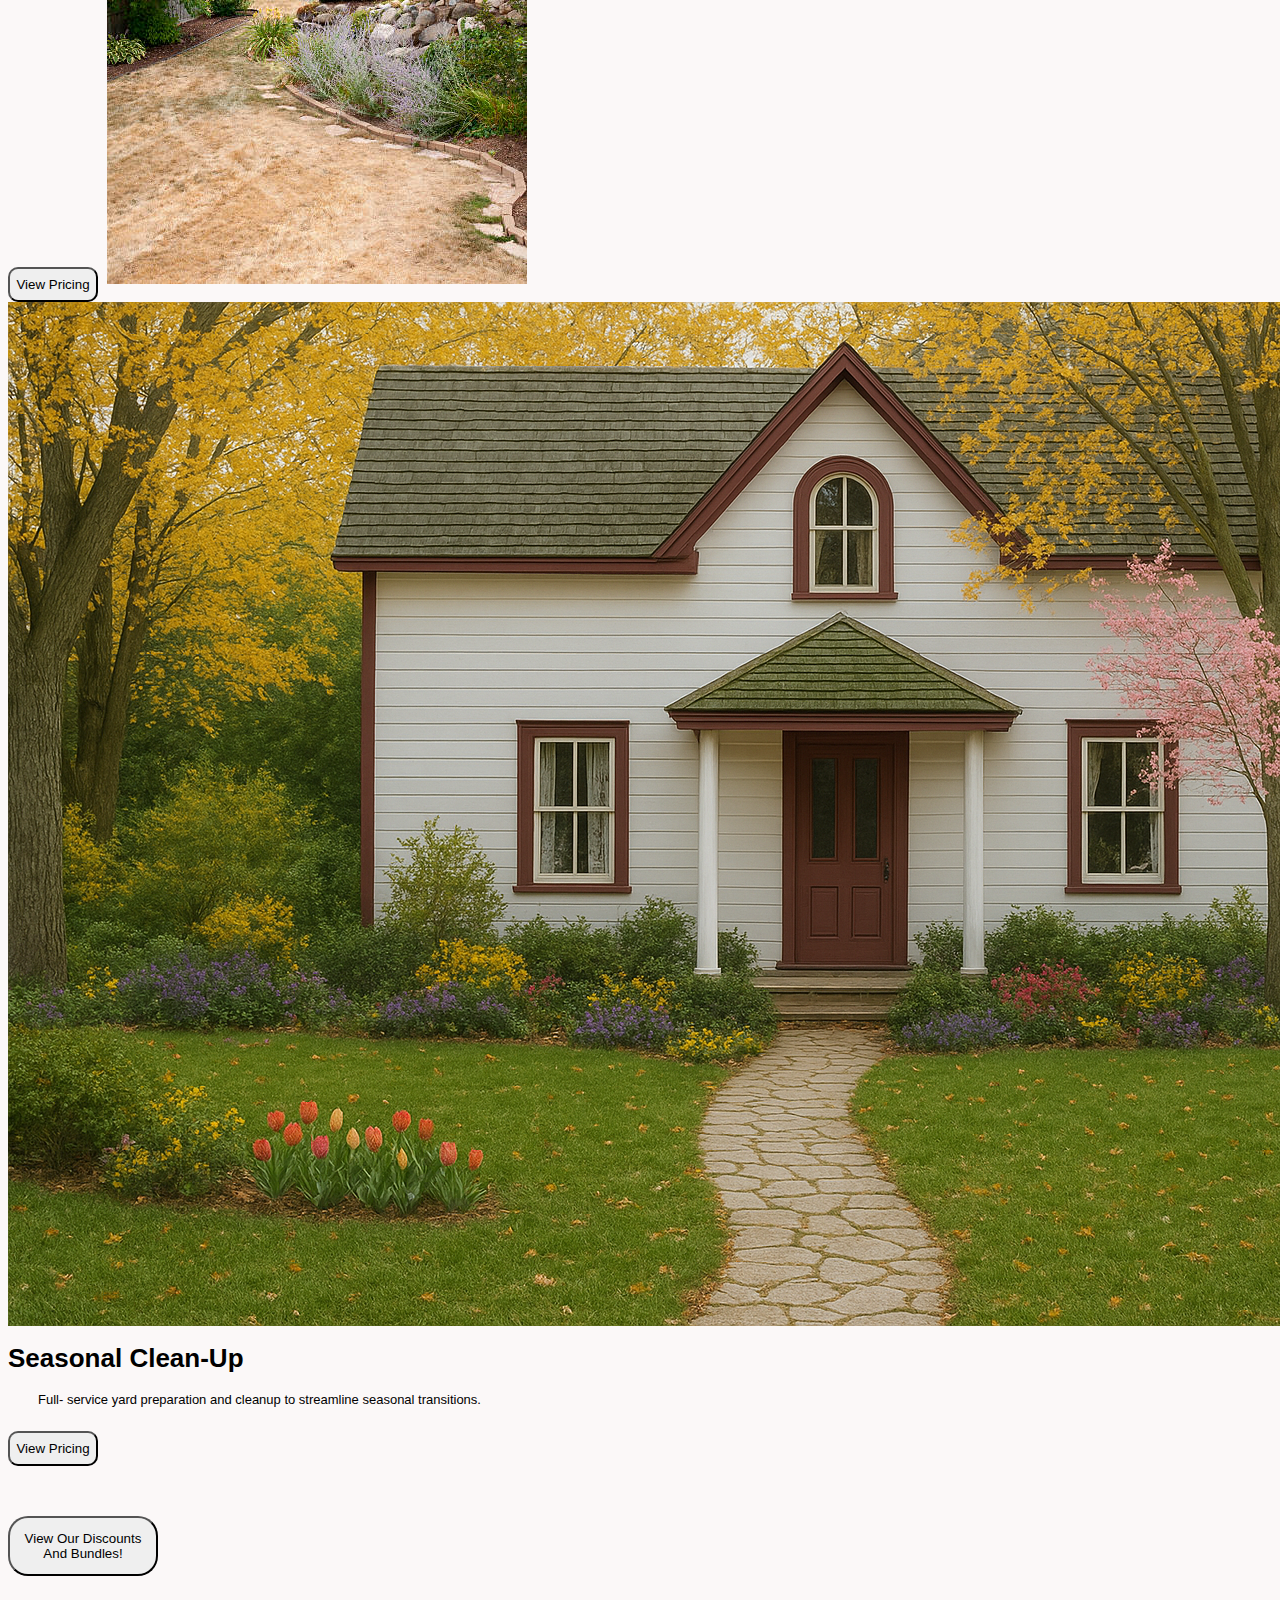
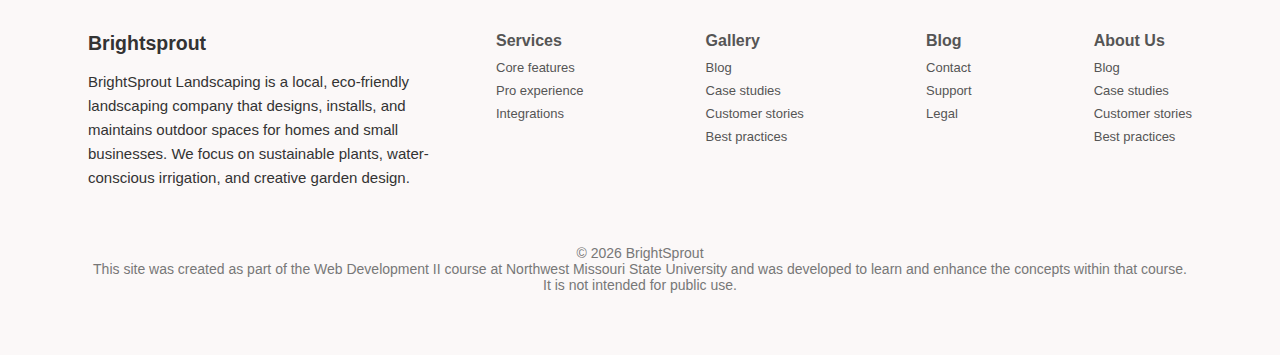
<file: services.html>
<html lang=en>

<head>
    <title>
        Group 1 BrightSprout
    </title>
    <link rel="stylesheet" href="css/services.css">
</head>

<body>
    <!--HEADER-->
    <header class="header">
        <div class="logo-title">
            <img src=images/Leaf%20Logo.png alt=Logo>
            <h1>Brightsprout Landscaping</h1>
        </div>

        <ul class="header-links">
            <li><a href="services.html">Services</a></li>
            <li><a href="gallery.html">Gallery</a></li>
            <li><a href="aboutus.html">About Us</a></li>
            <li><a href="blog.html">Blog</a></li>
        </ul>
    </header>


    <!--BODY-->
    <section class="services-category-gardendesign">
        <h1>Garden Design</h1>
            <p>Thoughtful layout plans with native, low-water plants for long-term beauty.</p>
        <button onclick="location.href='services.html';">View Pricing</button>
    <img src=images/house3After.png>
    </section>
    
    <section class="services-category-lawninstallationandmaintenance">
        <img src=images/patio.jpg>
        <h1>Lawn Installation & Maintenance</h1>
            <p> Eco-conscious turf with organic treatments and ongoing care plans.</p>
        <button onclick="location.href='services.html';">View Pricing</button>
    </section>
    
     <section class="services-category-eco-irrigationsystems">
        <h1>Eco-Irrigation Systems</h1>
            <p>Smart drip systems and rainwater harvesting to drastically reduce water usage.</p>
        <button onclick="location.href='services.html';">View Pricing </button>
    <img src=images/backyard.jpg>
    </section>
    
     <section class="services-category-seasonalclean-up">
        <img src=images/redDoorHouseAfter.png>
        <h1>Seasonal Clean-Up</h1>
            <p> Full- service yard preparation and cleanup to streamline seasonal transitions.</p>
        <button onclick="location.href='services.html';">View Pricing</button>
    </section>
    
    <section class="services-category-bottombutton">
        <button onclick="location.href='services.html';">View Our Discounts And Bundles! </button>
    </section>
    
    
    
    
    
    






    <!--FOOTER-->
    <footer class="footer">
        <div class="footer-container">
            <div class="footer-about">
                <h2>Brightsprout</h2>
                <p>
                    BrightSprout Landscaping is a local, eco-friendly landscaping company that
                    designs, installs, and maintains outdoor spaces for homes and small
                    businesses. We focus on sustainable plants, water-conscious irrigation,
                    and creative garden design.
                </p>
            </div>

            <div class="footer-links">
                <div class="footer-column">
                    <h3><a href="#">Services</a></h3>
                    <ul>
                        <li><a href="#">Core features</a></li>
                        <li><a href="#">Pro experience</a></li>
                        <li><a href="#">Integrations</a></li>
                    </ul>
                </div>

                <div class="footer-column">
                    <h3><a href="#">Gallery</a></h3>
                    <ul>
                        <li><a href="#">Blog</a></li>
                        <li><a href="#">Case studies</a></li>
                        <li><a href="#">Customer stories</a></li>
                        <li><a href="#">Best practices</a></li>
                    </ul>
                </div>

                <div class="footer-column">
                    <h3><a href="#">Blog</a></h3>
                    <ul>
                        <li><a href="#">Contact</a></li>
                        <li><a href="#">Support</a></li>
                        <li><a href="#">Legal</a></li>
                    </ul>
                </div>

                <div class="footer-column">
                    <h3><a href="#">About Us</a></h3>
                    <ul>
                        <li><a href="#">Blog</a></li>
                        <li><a href="#">Case studies</a></li>
                        <li><a href="#">Customer stories</a></li>
                        <li><a href="#">Best practices</a></li>
                    </ul>
                </div>
            </div>
        </div>

        <p class="footer-copy">© 2026 BrightSprout<br>
        This site was created as part of the Web Development II course at Northwest Missouri State University and was
            developed to learn and enhance the concepts within that course. It is not intended for public use.
        </p>
    </footer>
</body>

</html>
</file>
<file: css/base.css>
/* Header layout */
.header {
    display: flex;
    align-items: center;
    justify-content: space-between;
    background-color: #fbf8f8;
    padding: 10px 30px;
    flex-wrap: wrap;
}

.logo-title {
    display: flex;
    align-items: center;
    gap: 15px;
    flex-shrink: 0;
}

.logo-title img {
    height: 60px;
}

.logo-title h1 {
    font-size: 30px;
    font-family: 'Inter', sans-serif;
    font-weight: 900;
    color: #0D6627;
    margin: 0;
    white-space: nowrap;
}

.header-links {
    list-style: none;
    display: flex;
    gap: 25px;
    margin: 0;
    padding: 0;
}

.header-links a {
    text-decoration: none;
    font-family: "Inter", sans-serif;
    font-size: 16px;
    color: #000;
    font-weight: 500;
    letter-spacing: -0.5%;
    transition: color 0.2s ease;
}

.header-links a:hover {
    color: #2a7d2e;
}

/* Body Layout */
body {
    background-color: #fbf8f8;
    font-size: 16px;
    font-family: "Inter", sans-serif;
}

/*Main layout*/
.main p{
    font-size: 16px;
    font-family: "Inter", sans-serif;
    align-items: center;
    justify-content: center;
    gap: 25px;
    display: flex;
}

/*Footer Layout */
.footer {
    background-color: #fbf8f8;
    padding: 40px 80px;
    font-family: "Inter", sans-serif;
    color: #333;
}

.footer-container {
    display: flex;
    flex-wrap: wrap;
    justify-content: space-between;
    gap: 60px;
}

.footer-about {
    flex: 1 1 250px;
    max-width: 400px;
}

.footer-about h2 {
    font-weight: 800px;
    margin-bottom: 10px;
}

.footer-about p {
    line-height: 1.6;
    font-size: 15px;
}

.footer-links {
    display: flex;
    flex: 2 1 500px;
    justify-content: space-between;
    flex-wrap: wrap;
    gap: 40px;
}

.footer-column h3 {
    font-weight: 800px;
    margin-bottom: 10px;
    font-size: 16px;
}

.footer-column ul {
    list-style: none;
    padding: 0;
    margin: 0;
}

.footer-column li {
    margin-bottom: 8px;
}

.footer-column a {
    text-decoration: none;
    color: #555;
    transition: color 0.2 ease;
}

.footer-column a:hover {
    color: #0D6627;
}

.footer-copy {
    text-align: center;
    margin-top: 40px;
    color: #777;
    font-size: 14px;
}










/* --- Responsive --- */

/* Tablet */
@media (max-width: 900px) {
    .header {
        justify-content: center;
    }

    .logo-title {
        justify-content: center;
        width: auto;
        /* was 100%, changed */
        margin-bottom: 10px;
        flex-wrap: nowrap;
        /* ensures image + text stay in one line */
    }

    .logo-title h1 {
        font-size: 30px;
        text-align: left;
        /* keep natural alignment */
        width: auto;
        /* remove 100% width */
    }

    .header-links {
        justify-content: center;
        width: 100%;
    }

    .footer-container {
        flex-direction: column;
        align-items: center;
        text-align: center;
    }

    .footer-links {
        justify-content: center;
    }

    .footer-column {
        min-width: 150px;
    }
}

/* Mobile */
@media (max-width: 600px) {
    .header {
        flex-direction: column;
        padding: 15px;
    }

    .logo-title {
        justify-content: center;
        gap: 10px;
        flex-wrap: nowrap;
        /* keep them side by side even on small screens */
    }

    .logo-title img {
        height: 45px;
    }

    .logo-title h1 {
        font-size: 22px;
        text-align: left;
        width: auto;
    }

    .header-links {
        flex-direction: column;
        align-items: center;
        gap: 10px;
    }
}
</file>
<file: css/services-pricing.css>
/* Header layout */
.header {
    display: flex;
    align-items: center;
    justify-content: space-between;
    background-color: #fbf8f8;
    padding: 10px 30px;
    flex-wrap: wrap;
}

.logo-title {
    display: flex;
    align-items: center;
    gap: 15px;
    flex-shrink: 0;
}

.logo-title img {
    height: 60px;
}

.logo-title h1 {
    font-size: 30px;
    font-family: 'Inter', sans-serif;
    font-weight: 900;
    color: #0D6627;
    margin: 0;
    white-space: nowrap;
}

.header-links {
    list-style: none;
    display: flex;
    gap: 25px;
    margin: 0;
    padding: 0;
}

.header-links a {
    text-decoration: none;
    font-family: "Inter", sans-serif;
    font-size: 16px;
    color: #000;
    font-weight: 500;
    letter-spacing: -0.5%;
    transition: color 0.2s ease;
}

.header-links a:hover {
    color: #2a7d2e;
}

/* Body Layout */
body {
    background-color: #fbf8f8;
    font-size: 16px;
    font-family: "Inter", sans-serif;
}

/*Main layout*/
.main p{
    font-size: 16px;
    font-family: "Inter", sans-serif;
    align-items: center;
    justify-content: center;
    gap: 25px;
    display: flex;
}

/*Footer Layout */
.footer {
    background-color: #fbf8f8;
    padding: 40px 80px;
    font-family: "Inter", sans-serif;
    color: #333;
}

.footer-container {
    display: flex;
    flex-wrap: wrap;
    justify-content: space-between;
    gap: 60px;
}

.footer-about {
    flex: 1 1 250px;
    max-width: 400px;
}

.footer-about h2 {
    font-weight: 800px;
    margin-bottom: 10px;
}

.footer-about p {
    line-height: 1.6;
    font-size: 15px;
}

.footer-links {
    display: flex;
    flex: 2 1 500px;
    justify-content: space-between;
    flex-wrap: wrap;
    gap: 40px;
}

.footer-column h3 {
    font-weight: 800px;
    margin-bottom: 10px;
    font-size: 16px;
}

.footer-column ul {
    list-style: none;
    padding: 0;
    margin: 0;
}

.footer-column li {
    margin-bottom: 8px;
}

.footer-column a {
    text-decoration: none;
    color: #555;
    transition: color 0.2 ease;
}

.footer-column a:hover {
    color: #0D6627;
}

.footer-copy {
    text-align: center;
    margin-top: 40px;
    color: #777;
    font-size: 14px;
}










/* --- Responsive --- */

/* Tablet */
@media (max-width: 900px) {
    .header {
        justify-content: center;
    }

    .logo-title {
        justify-content: center;
        width: auto;
        /* was 100%, changed */
        margin-bottom: 10px;
        flex-wrap: nowrap;
        /* ensures image + text stay in one line */
    }

    .logo-title h1 {
        font-size: 30px;
        text-align: left;
        /* keep natural alignment */
        width: auto;
        /* remove 100% width */
    }

    .header-links {
        justify-content: center;
        width: 100%;
    }

    .footer-container {
        flex-direction: column;
        align-items: center;
        text-align: center;
    }

    .footer-links {
        justify-content: center;
    }

    .footer-column {
        min-width: 150px;
    }
}

/* Mobile */
@media (max-width: 600px) {
    .header {
        flex-direction: column;
        padding: 15px;
    }

    .logo-title {
        justify-content: center;
        gap: 10px;
        flex-wrap: nowrap;
        /* keep them side by side even on small screens */
    }

    .logo-title img {
        height: 45px;
    }

    .logo-title h1 {
        font-size: 22px;
        text-align: left;
        width: auto;
    }

    .header-links {
        flex-direction: column;
        align-items: center;
        gap: 10px;
    }
}
</file>
<file: css/services.css>
/* Header layout */
.header {
    display: flex;
    align-items: center;
    justify-content: space-between;
    background-color: #fbf8f8;
    padding: 10px 30px;
    flex-wrap: wrap;
}

.logo-title {
    display: flex;
    align-items: center;
    gap: 15px;
    flex-shrink: 0;
}

.logo-title img {
    height: 60px;
}

.logo-title h1 {
    font-size: 30px;
    font-family: 'Inter', sans-serif;
    font-weight: 900;
    color: #0D6627;
    margin: 0;
    white-space: nowrap;
}

.header-links {
    list-style: none;
    display: flex;
    gap: 25px;
    margin: 0;
    padding: 0;
}

.header-links a {
    text-decoration: none;
    font-family: "Inter", sans-serif;
    font-size: 16px;
    color: #000;
    font-weight: 500;
    letter-spacing: -0.5%;
    transition: color 0.2s ease;
}

.header-links a:hover {
    color: #2a7d2e;
}










/* Overall layout */



body {
    background-color: #fbf8f8;
    font-size: 13px;
    font-family: "Inter", sans-serif;
}






/*Main layout*/



.services-category-gardendesignimage img {
    display: flex;
    flex-direction: column-reverse;
    justify-content: space-between;
    gap: 20px;
    padding: 10px;
    width: 400px;
    max-width: 100%;
    height: auto;
    flex-wrap: nowrap;
    border-radius: 20px;
}

.services-category-gardendesign h2 {
    order: 1;
    font-size: 20px
}


.services-category-gardendesign p {
    order: 3;
    font-size: 13px;
    text-align: left;
    justify-content: center;
    align-content: flex-start;
    width: 100%;

}

.services-category-gardendesign img {
    order: 4;
    align-content: flex-start;
    max-width: 100%;
    width: 50%;
    height: auto;
    flex-wrap: nowrap;
    border-radius: 20px;
}

.services-category-gardendesign button {
    order: 4;
    height: 35;
    width: 90;
    border-radius: 10px;
}

.services-category-gardendesign button:hover {
    background-color: #D3D3D3;
}

/* Overall layout */
.container {
    display: flex;
    justify-content: space-around;
    align-items: center;
    padding: 5px;
    height: auto;
    box-sizing: border-box;
    max-width: 100%;
    object-fit: cover;
}

.services-category-gardendesignimage {
    max-width: 100%;
    height: auto;
    flex-wrap: nowrap;
}


.services-category-gardendesign h2 {
    order: 1;
    font-size: 20px;
    margin-bottom: 1rem;
}

.services-category-gardendesign p {
    font-size: 13px;
    margin-bottom: 1.5rem;
}

.services-category-gardendesign button {
    height: 35;
    width: 90;
    cursor: pointer;
    border-radius: 10px;
}

.services-category-gardendesign button:hover {
    background-color: #D3D3D3;
}







.services-category-lawninstallationandmaintenanceimage img {
    display: flex;
    flex-direction: column-reverse;
    justify-content: space-between;
    gap: 20px;
    padding: 10px;
    width: 400px;
    max-width: 100%;
    height: auto;
    flex-wrap: nowrap;
    border-radius: 20px;

}


.services-category-lawninstallationandmaintenance h2 {
    order: 1;
    font-size: 20px;
    padding-left: 30px;
}

.services-category-lawninstallationandmaintenance p {
    order: 3;
    font-size: 13px;
    text-align: left;
    justify-content: center;
    align-content: flex-start;
    width: 100%;
    padding-left: 30px;
}

.services-category-lawninstallationandmaintenance img {
    order: 4;
    margin-left: right;
    flex-wrap: nowrap;
    max-width: 100%;
    height: auto;
    border-radius: 20px;
}

.services-category-lawnbutton {
    order: 3;
    align-self: flex-start;
    height: 35;
    width: 90;
    border-radius: 10px;
    padding-left: 30px;

}

.services-category-lawninstallationandmaintenance button:hover {
    background-color: #D3D3D3;

}

.container {
    display: flex;
    justify-content: space-around;
    align-items: center;
    padding: 5px;
    height: auto;
    box-sizing: border-box;
    max-width: 100%;
    object-fit: cover;
}



.services-category-lawninstallationandmaintenance h2 {
    order: 1;
    font-size: 20px;
    margin-bottom: 1rem;
    padding-left: 30px;
}

.services-category-lawninstallationandmaintenance p {
    font-size: 13px;
    margin-bottom: 1.5rem;
    text-align: left;
}

.services-category-lawninstallationandmaintenance button {
    height: 35;
    width: 90;
    cursor: pointer;
    border-radius: 10px;
}

.services-category-lawninstallationandmaintenance button:hover {
    background-color: #D3D3D3;
}


.container {
    display: flex;
    justify-content: space-around;
    align-items: center;
    padding: 5px;
    max-height: fit-content;
    box-sizing: border-box;
    max-width: 100%;
    object-fit: cover;
    width: 100%;
    height: 100%;
}


.services-category-eco-irrigationsystemsimage img {
    display: flex;
    flex-direction: column-reverse;
    justify-content: space-between;
    gap: 20px;
    padding: 10px;
    width: 400px;
    max-width: 100%;
    height: auto;
    flex-wrap: nowrap;
    border-radius: 20px;

}

.services-category-eco-irrigationsystems h2 {
    order: 1;
    font-size: 20px
}

.services-category-eco-irrigationsystems p {
    order: 3;
    font-size: 13px;
    text-align: left;
}

.services-category-eco-irrigationsystems img {
    order: 4;
    margin-left: right;
    align-items: center;
    padding: 5px;
    box-sizing: border-box;
    max-height: 100%;
    width: auto;
    flex-wrap: nowrap;
}

.services-category-eco-irrigationsystems button {
    order: 3;
    height: 35;
    width: 90;
    border-radius: 10px;
}

.services-category-eco-irrigationsystems button:hover {
    background-color: #D3D3D3;
}



.services-category-seasonalclean-upimage img {
    display: flex;
    flex-direction: column-reverse;
    justify-content: space-between;
    gap: 20px;
    padding: 10px;
    width: 400px;
    max-width: 100%;
    height: auto;
    flex-wrap: nowrap;
    border-radius: 20px;
}

.services-category-seasonalclean-up h2 {
    order: 1;
    font-size: 20px;
    Padding-left: 10px;
}

.services-category-seasonalclean-up p {
    order: 3;
    font-size: 13px;
    text-align: left;
    justify-content: center;
    align-content: flex-start;
    width: 100%;
    padding-left: 30px;
}

.services-category-seasonalclean-upimage img {
    order: 4;
    margin-left: right;
    flex-wrap: nowrap;
    max-width: 100%;
    height: auto;
    border-radius: 20px;
}


.services-category-seasonalbutton {
    align-content: flex-start;
    border-radius: 10px;
    order: 3;
    height: 35;
    width: 90;
    padding-left: 30px;
}


.services-category-seasonalclean-up button:hover {
    background-color: #D3D3D3;
}

.container {
    display: flex;
    justify-content: space-around;
    align-items: center;
    padding: 5px;
    height: auto;
    box-sizing: border-box;
    max-width: 100%;
    object-fit: cover;
}

.services-category-seasonalclean-up h2 {
    order: 1;
    font-size: 20px;
    margin-bottom: 1rem;
    padding-left: 30px;
}

.services-category-seasonalclean-up p {
    font-size: 13px;
    margin-bottom: 1.5rem;
    text-align: left;
}

.services-category-seasonalclean-up button {
    height: 35;
    width: 90;
    cursor: pointer;
    border-radius: 10px;
}


.container {
    display: flex;
    justify-content: space-around;
    align-items: center;
    padding: 5px;
    height: auto;
    box-sizing: border-box;
    max-width: 100%;
    object-fit: cover;
}

.services-category-bottombutton {
    order: 3;
    align-self: flex-start;
    height: 60;
    width: 150;
    border-radius: 20px;
    padding-top: 50px;
    cursor: pointer;
}

.services-category-bottombutton button {
    height: 60;
    width: 150;
    cursor: pointer;
    border-radius: 20px;
}


.services-category-bottombutton button:hover {
    background-color: #D3D3D3;

}








/*Footer Layout */
.footer {
    background-color: #fbf8f8;
    padding: 40px 80px;
    font-family: "Inter", sans-serif;
    color: #333;
}

.footer-container {
    display: flex;
    flex-wrap: wrap;
    justify-content: space-between;
    gap: 60px;
}

.footer-about {
    flex: 1 1 250px;
    max-width: 400px;
}

.footer-about h2 {
    font-weight: 800px;
    margin-bottom: 10px;
}

.footer-about p {
    line-height: 1.6;
    font-size: 15px;
}

.footer-links {
    display: flex;
    flex: 2 1 500px;
    justify-content: space-between;
    flex-wrap: wrap;
    gap: 40px;
}

.footer-column h3 {
    font-weight: 800px;
    margin-bottom: 10px;
    font-size: 16px;
}

.footer-column ul {
    list-style: none;
    padding: 0;
    margin: 0;
}

.footer-column li {
    margin-bottom: 8px;
}

.footer-column a {
    text-decoration: none;
    color: #555;
    transition: color 0.2 ease;
}

.footer-column a:hover {
    color: #0D6627;
}

.footer-copy {
    text-align: center;
    margin-top: 40px;
    color: #777;
    font-size: 14px;
}










/* --- Responsive --- */

/* Tablet */
@media (max-width: 900px) {
    .header {
        justify-content: center;
    }

    .logo-title {
        justify-content: center;
        width: auto;
        /* was 100%, changed */
        margin-bottom: 10px;
        flex-wrap: nowrap;
        /* ensures image + text stay in one line */
    }

    .logo-title h1 {
        font-size: 30px;
        text-align: left;
        /* keep natural alignment */
        width: auto;
        /* remove 100% width */
    }

    .header-links {
        justify-content: center;
        width: 100%;
    }

    @media (max-width:768px) {
        .container {
            flex-direction: column;
        }

        .services-category-gardendesignimage {
            order: 2;
        }

        .services-category-gardendesign h2 {
            order: 1;
        }
    }

    @media (max-width:768px) {
        .container {
            flex-direction: column;
        }

        .services-category-lawninstallationandmaintenance h2 {
            order: 1;
            padding-left: 1px;
        }

        .services-category-lawninstallationandmaintenance p {
            order: 1;
            padding-left: 1px;
        }

        .services-category-lawnbutton {
            order: 1;
            padding-left: 1px;
        }


        .services-category-lawninstallationandmaintenanceimage {
            order: 2;
        }


    }

    @media (max-width:768px) {
        .container {
            flex-direction: column;
        }

        .services-category-seasonalclean-up h2 {
            order: 1;
            padding-left: 1px;
        }

        .services-category-seasonalclean-up p {
            order: 1;
            padding-left: 1px;
        }

        .services-category-seasonalclean-up p {
            order: 1;
            padding-left: 1px;
        }

        .services-category-seasonalbutton {
            order: 1;
            padding-left: 1px;
        }

        .services-category-seasonalclean-upimage {
            order: 2;


            @media (min-width:768px) {

                .services-category-bottombutton button {
                    float: right;

                }


            }

            .footer-container {
                flex-direction: column;
                align-items: center;
                text-align: center;
            }

            .footer-links {
                justify-content: center;
            }

            .footer-column {
                min-width: 150px;
            }
        }

        /* Mobile */
        @media (max-width: 800px) {
            .header {
                flex-direction: column;
                padding: 15px;
            }

            .logo-title {
                justify-content: center;
                gap: 10px;
                flex-wrap: nowrap;
                /* keep them side by side even on small screens */
            }

            .logo-title img {
                height: 45px;
            }

            .logo-title h1 {
                font-size: 22px;
                text-align: left;
                width: auto;
            }

            .header-links {
                flex-direction: column;
                align-items: center;
                gap: 10px;
            }
        }
</file>
